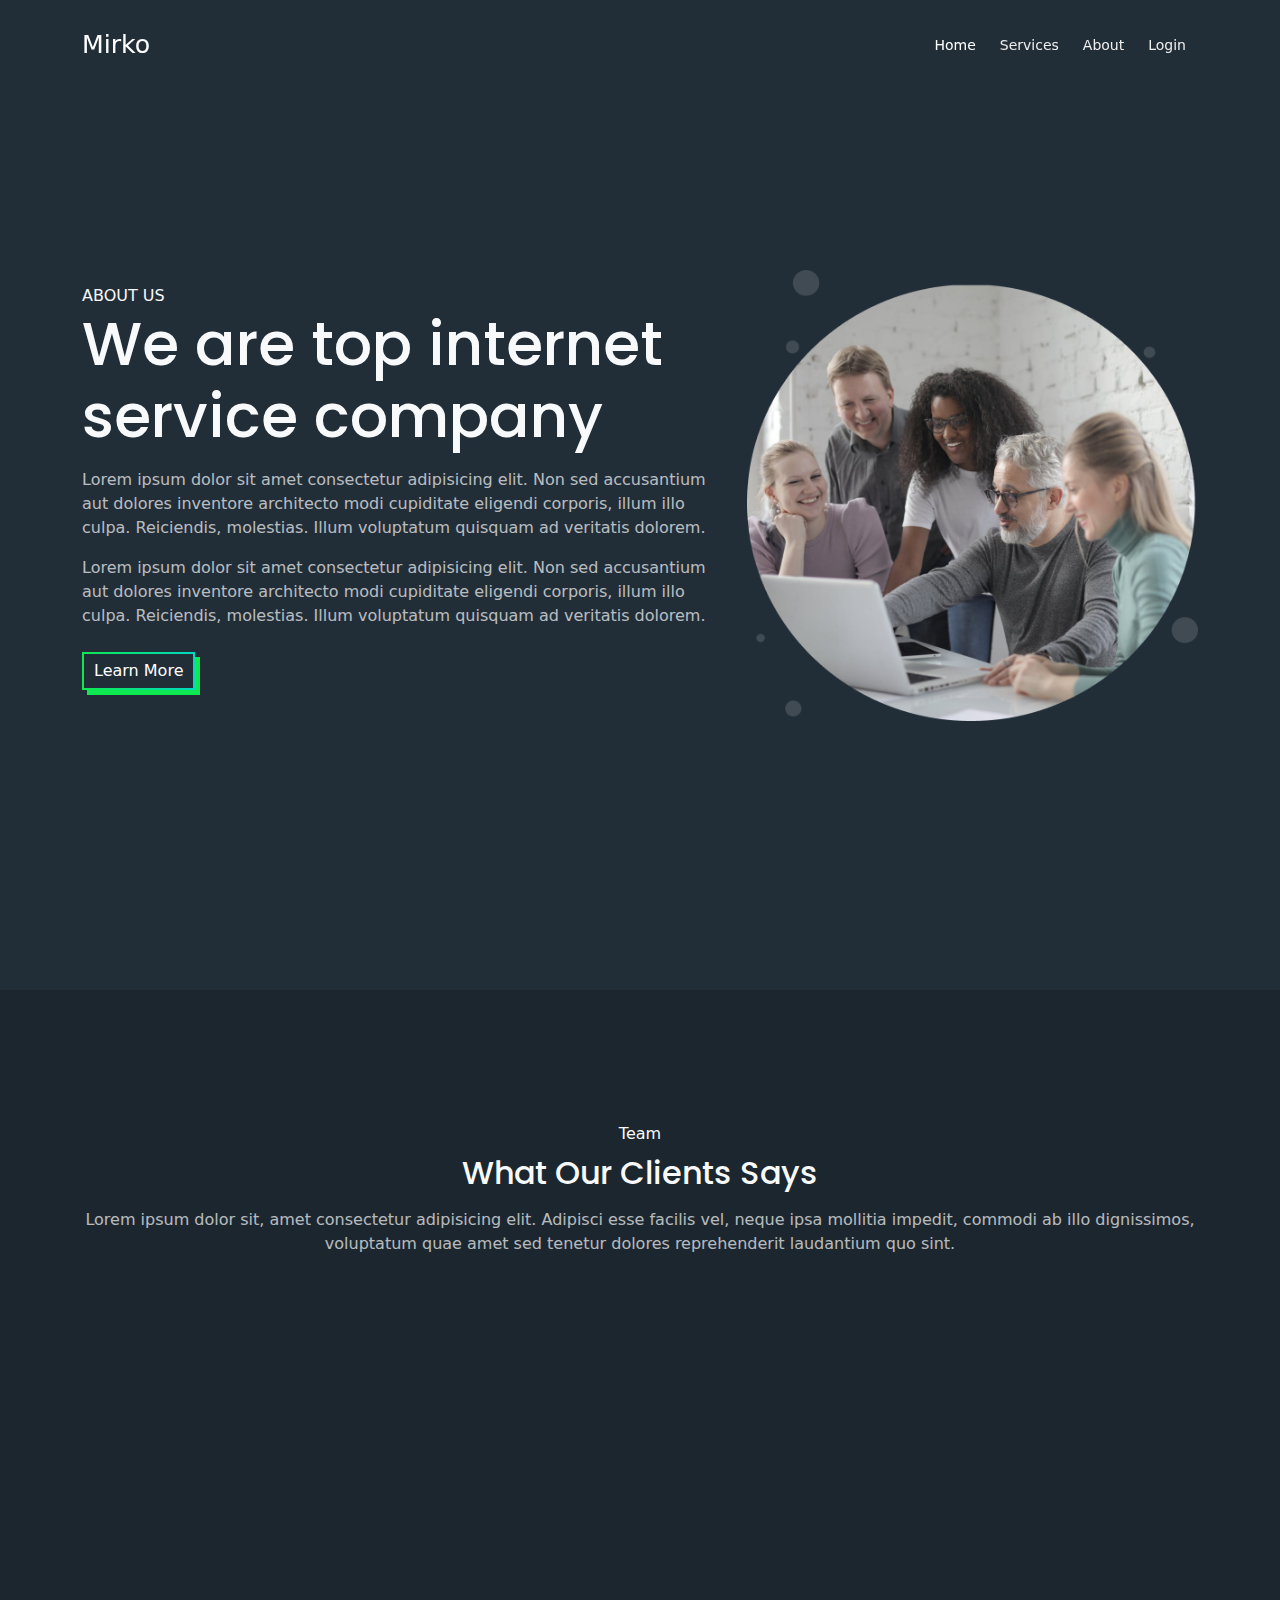
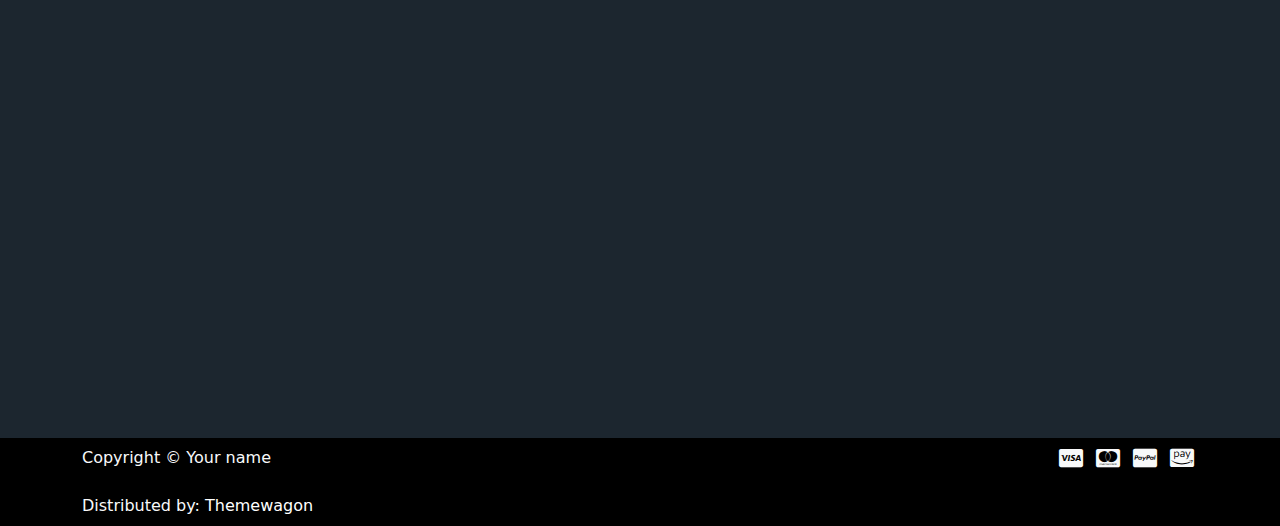
<file: mirko/about.html>
<!DOCTYPE html>
<html lang="en">
<head>
    <meta charset="UTF-8">
    <meta name="viewport" content="width=device-width, initial-scale=1, shrink-to-fit=no">

    <!-- SEO Meta Tags -->
    <meta name="description" content="Your description">
    <meta name="author" content="Your name">

    <!-- OG Meta Tags to improve the way the post looks when you share the page on Facebook, Twitter, LinkedIn -->
	<meta property="og:site_name" content="" /> <!-- website name -->
	<meta property="og:site" content="" /> <!-- website link -->
	<meta property="og:title" content=""/> <!-- title shown in the actual shared post -->
	<meta property="og:description" content="" /> <!-- description shown in the actual shared post -->
	<meta property="og:image" content="" /> <!-- image link, make sure it's jpg -->
	<meta property="og:url" content="" /> <!-- where do you want your post to link to -->
	<meta name="twitter:card" content="summary_large_image"> <!-- to have large image post format in Twitter -->

    <!-- Webpage Title -->
    <title>Mirko - Broadband Company</title>

    <!-- Styles -->
    <link href="https://fonts.googleapis.com/css2?family=Poppins:wght@400;500;700&display=swap" rel="stylesheet">
    <link href="./css/bootstrap.min.css" rel="stylesheet">
    <link href="./css/fontawesome-all.min.css" rel="stylesheet">
    <link href="./css/aos.min.css" rel="stylesheet">
    <link href="./css/swiper.css" rel="stylesheet">
    <link href="./css/style.css" rel="stylesheet">

    <!-- Favicon -->
    <link rel="icon" href="./assets/images/favicon.png">
</head>
<body>
    
    <!-- Navigation -->
    <nav id="navbar" class="navbar navbar-expand-lg fixed-top navbar-dark" aria-label="Main navigation">
        <div class="container">

            <!-- Image Logo -->
            <!-- <a class="navbar-brand logo-image" href="index.html"><img src="images/logo.svg" alt="alternative"></a> -->

            <!-- Text Logo - Use this if you don't have a graphic logo -->
            <a class="navbar-brand logo-text" href="index.html">Mirko</a>

            <button class="navbar-toggler p-0 border-0" type="button" id="navbarSideCollapse" aria-label="Toggle navigation">
                <span class="navbar-toggler-icon"></span>
            </button>

            <div class="navbar-collapse offcanvas-collapse" id="navbarsExampleDefault" >
                <ul class="navbar-nav ms-auto navbar-nav-scroll">
                    <li class="nav-item">
                        <a class="nav-link active" aria-current="page" href="index.html">Home</a>
                    </li>
                    <li class="nav-item">
                        <a class="nav-link" href="service1.html">Services</a>
                    </li>
                    <li class="nav-item">
                        <a class="nav-link" href="about.html">About</a>
                    </li>
                    <li class="nav-item">
                        <a class="nav-link" href="Login.html">Login</a>
                    </li>
                </ul>
                    </span>
                </span>
            </div> <!-- end of navbar-collapse -->
        </div> <!-- end of container -->
    </nav> <!-- end of navbar -->
    <!-- end of navigation -->
    <!-- About -->
    <section class="about d-flex align-items-center text-light py-5" id="about">
        <div class="container" >
            <div class="row d-flex align-items-center">
                <div class="col-lg-7" data-aos="fade-right">
                    <p>ABOUT US</p>
                    <h1>We are top internet <br> service company</h1>
                    <p class="py-2 para-light">Lorem ipsum dolor sit amet consectetur adipisicing elit. Non sed accusantium aut dolores inventore architecto modi cupiditate eligendi corporis, illum illo culpa. Reiciendis, molestias. Illum voluptatum quisquam ad veritatis dolorem.</p>
                    <p class="py-2 para-light">Lorem ipsum dolor sit amet consectetur adipisicing elit. Non sed accusantium aut dolores inventore architecto modi cupiditate eligendi corporis, illum illo culpa. Reiciendis, molestias. Illum voluptatum quisquam ad veritatis dolorem.</p>

                    <div class="my-3">
                        <a class="btn" href="#your-link">Learn More</a>
                    </div>
                </div>
                <div class="col-lg-5 text-center py-4 py-sm-0" data-aos="fade-down"> 
                    <img class="img-fluid" src="./assets/images/about.jpg" alt="about" >
                </div>
            </div> <!-- end of row -->
        </div> <!-- end of container -->
    </section> <!-- end of about -->

    <!-- Testimonials -->
    <div class="slider-1 testimonial text-light d-flex align-items-center">
        <div class="container">
            <div class="row">
                <div class="text-center w-lg-75 m-auto pb-4">
                    <p>Team</p>
                    <h2 class="py-2">What Our Clients Says</h2>
                    <p class="para-light">Lorem ipsum dolor sit, amet consectetur adipisicing elit. Adipisci esse facilis vel, neque ipsa mollitia impedit, commodi ab illo dignissimos, voluptatum quae amet sed tenetur dolores reprehenderit laudantium quo sint.</p>
                </div>
            </div> <!-- end of row -->
            <div class="row p-2" data-aos="zoom-in">
                <div class="col-lg-12">

                    <!-- Card Slider -->
                    <div class="slider-container">
                        <div class="swiper-container card-slider">
                            <div class="swiper-wrapper">
                                
                                <!-- Slide -->
                                <div class="swiper-slide">
                                    <div class="testimonial-card p-4">
                                        <p>Lorem ipsum dolor, sit amet consectetur adipisicing elit. Laboriosam commodi officia laborum qui iste quidem!</p>
                                    
                                        <div class="d-flex pt-4">
                                            <div>
                                                <img class="avatar" src="./assets/images/testimonial-1.jpg" alt="testimonial">
                                            </div>
                                            <div class="ms-3 pt-2">
                                                <h6>Marlene Visconte</h6>
                                                <p>General Manager - Scouter</p>
                                            </div>
                                        </div>
                                    </div>
                                </div> <!-- end of swiper-slide -->
                                <!-- end of slide -->
        
                                <!-- Slide -->
                                <div class="swiper-slide">
                                    <div class="testimonial-card p-4">
                                        <p>Lorem ipsum dolor, sit amet consectetur adipisicing elit. Laboriosam commodi officia laborum qui iste quidem!</p>
                                        <div class="d-flex pt-4">
                                            <div>
                                                <img class="avatar" src="./assets/images/testimonial-2.jpg" alt="testimonial">
                                            </div>
                                            <div class="ms-3 pt-2">
                                                <h6>John Spiker</h6>
                                                <p>Team Leader - Vanquish</p>
                                            </div>
                                        </div>
                                    </div>
                                </div> <!-- end of swiper-slide -->
                                <!-- end of slide -->
        
                                <!-- Slide -->
                                <div class="swiper-slide">
                                    <div class="testimonial-card p-4">
                                        <p>Lorem ipsum dolor, sit amet consectetur adipisicing elit. Laboriosam commodi officia laborum qui iste quidem!</p>
                                        <div class="d-flex pt-4">
                                            <div>
                                                <img class="avatar" src="./assets/images/testimonial-3.jpg" alt="testimonial">
                                            </div>
                                            <div class="ms-3 pt-2">
                                                <h6>Stella Virtuoso</h6>
                                                <p>Design Chief - Upscale</p>
                                            </div>
                                        </div>
                                    </div>      
                                </div> <!-- end of swiper-slide -->
                                <!-- end of slide -->
        
                                <!-- Slide -->
                                <div class="swiper-slide">
                                    <div class="testimonial-card p-4">
                                        <p>Lorem ipsum dolor, sit amet consectetur adipisicing elit. Laboriosam commodi officia laborum qui iste quidem!</p>
                                        <div class="d-flex pt-4">
                                            <div>
                                                <img class="avatar" src="./assets/images/testimonial-4.jpg" alt="testimonial">
                                            </div>
                                            <div class="ms-3 pt-2">
                                                <p>Mike tim</p>
                                                <p>Investor - TechGroww</p>
                                            </div>
                                        </div>
                                    </div>
                                </div> <!-- end of swiper-slide -->
                                <!-- end of slide -->

                            </div> <!-- end of swiper-wrapper -->
        
                            <!-- Add Arrows -->
                            <div class="swiper-button-next"></div>
                            <div class="swiper-button-prev"></div>
                            <!-- end of add arrows -->
        
                        </div> <!-- end of swiper-container -->
                    </div> <!-- end of slider-container -->
                    <!-- end of card slider -->

                </div> <!-- end of col -->
            </div> <!-- end of row -->
        </div> <!-- end of container -->
    </div> <!-- end of testimonials -->

    <!-- Footer -->
    <section class="footer text-light">
        <div class="container">
            <div class="row" data-aos="fade-right">
                <div class="col-lg-3 py-4 py-md-5">
                    <div class="d-flex align-items-center">
                        <h4 class="">One Pro Production</h4>
                    </div>
                    <p class="py-3 para-light">Lorem ipsum dolor sit amet consectetur adipisicing elit. Minus animi repudiandae explicabo esse maxime, impedit rem voluptatibus amet error quas.</p>
                    <div class="d-flex">
                        <div class="me-3">
                            <a href="#your-link">
                                <i class="fab fa-facebook-f fa-2x py-2"></i>
                            </a>
                        </div>
                        <div class="me-3">
                            <a href="#your-link">
                                <i class="fab fa-twitter fa-2x py-2"></i>
                            </a>
                        </div>
                        <div class="me-3">
                            <a href="#your-link">
                                <i class="fab fa-instagram fa-2x py-2"></i>
                            </a>
                        </div>
                    </div>
                </div> <!-- end of col -->

                <div class="col-lg-3 py-4 py-md-5">
                    <div>
                        <h4 class="py-2">Quick Links</h4>
                        <div class="d-flex align-items-center py-2">
                            <i class="fas fa-caret-right"></i>
                            <a href="#about"><p class="ms-3">About</p></a>
                        </div>
                        <div class="d-flex align-items-center py-2">
                            <i class="fas fa-caret-right"></i>
                            <a href="#"><p class="ms-3">Services</p></a>
                        </div>
                        <div class="d-flex align-items-center py-2">
                            <i class="fas fa-caret-right"></i>
                            <a href="#"><p class="ms-3">Plans</p></a>
                        </div>
                        <div class="d-flex align-items-center py-2">
                            <i class="fas fa-caret-right"></i>
                            <a href="#"><p class="ms-3">Contact</p></a>
                        </div>
                    </div>
                </div> <!-- end of col -->

                <div class="col-lg-3 py-4 py-md-5">
                    <div>
                        <h4 class="py-2">Useful Links</h4>
                        <div class="d-flex align-items-center py-2">
                            <i class="fas fa-caret-right"></i>
                            <a href="privacy.html"><p class="ms-3">Privacy</p></a>
                            
                        </div>
                        <div class="d-flex align-items-center py-2">
                            <i class="fas fa-caret-right"></i>
                            <a href="terms.html"><p class="ms-3">Terms</p></a>
                        </div>
                        <div class="d-flex align-items-center py-2">
                            <i class="fas fa-caret-right"></i>
                            <a href="#your-link"><p class="ms-3">Disclaimer</p></a>
                        </div>
                        <div class="d-flex align-items-center py-2">
                            <i class="fas fa-caret-right"></i>
                            <a href="#your-link"><p class="ms-3">FAQ</p></a>
                        </div>
                    </div>
                </div> <!-- end of col -->
            </div> <!-- end of row -->
        </div> <!-- end of container -->
    </section> <!-- end of footer -->



    <!-- Bottom -->
    <div class="bottom py-2 text-light" >
        <div class="container d-flex justify-content-between">
            <div>
                <p>Copyright © Your name</p><br>
                <p>Distributed by: <a href="https://themewagon.com/">Themewagon</a></p>
            </div>
            <div>
                <i class="fab fa-cc-visa fa-lg p-1"></i>
                <i class="fab fa-cc-mastercard fa-lg p-1"></i>
                <i class="fab fa-cc-paypal fa-lg p-1"></i>
                <i class="fab fa-cc-amazon-pay fa-lg p-1"></i>
            </div>
        </div> <!-- end of container -->
    </div> <!-- end of bottom -->
 
    
    <!-- Back To Top Button -->
    <button onclick="topFunction()" id="myBtn">
        <img src="assets/images/up-arrow.png" alt="alternative">
    </button>
    <!-- end of back to top button -->

    
    <!-- Scripts -->
    <script src="./js/bootstrap.min.js"></script><!-- Bootstrap framework -->
    <script src="./js/purecounter.min.js"></script> <!-- Purecounter counter for statistics numbers -->
    <script src="./js/swiper.min.js"></script><!-- Swiper for image and text sliders -->
    <script src="./js/aos.js"></script><!-- AOS on Animation Scroll -->
    <script src="./js/script.js"></script>  <!-- Custom scripts -->
</body>
</html>
</file>
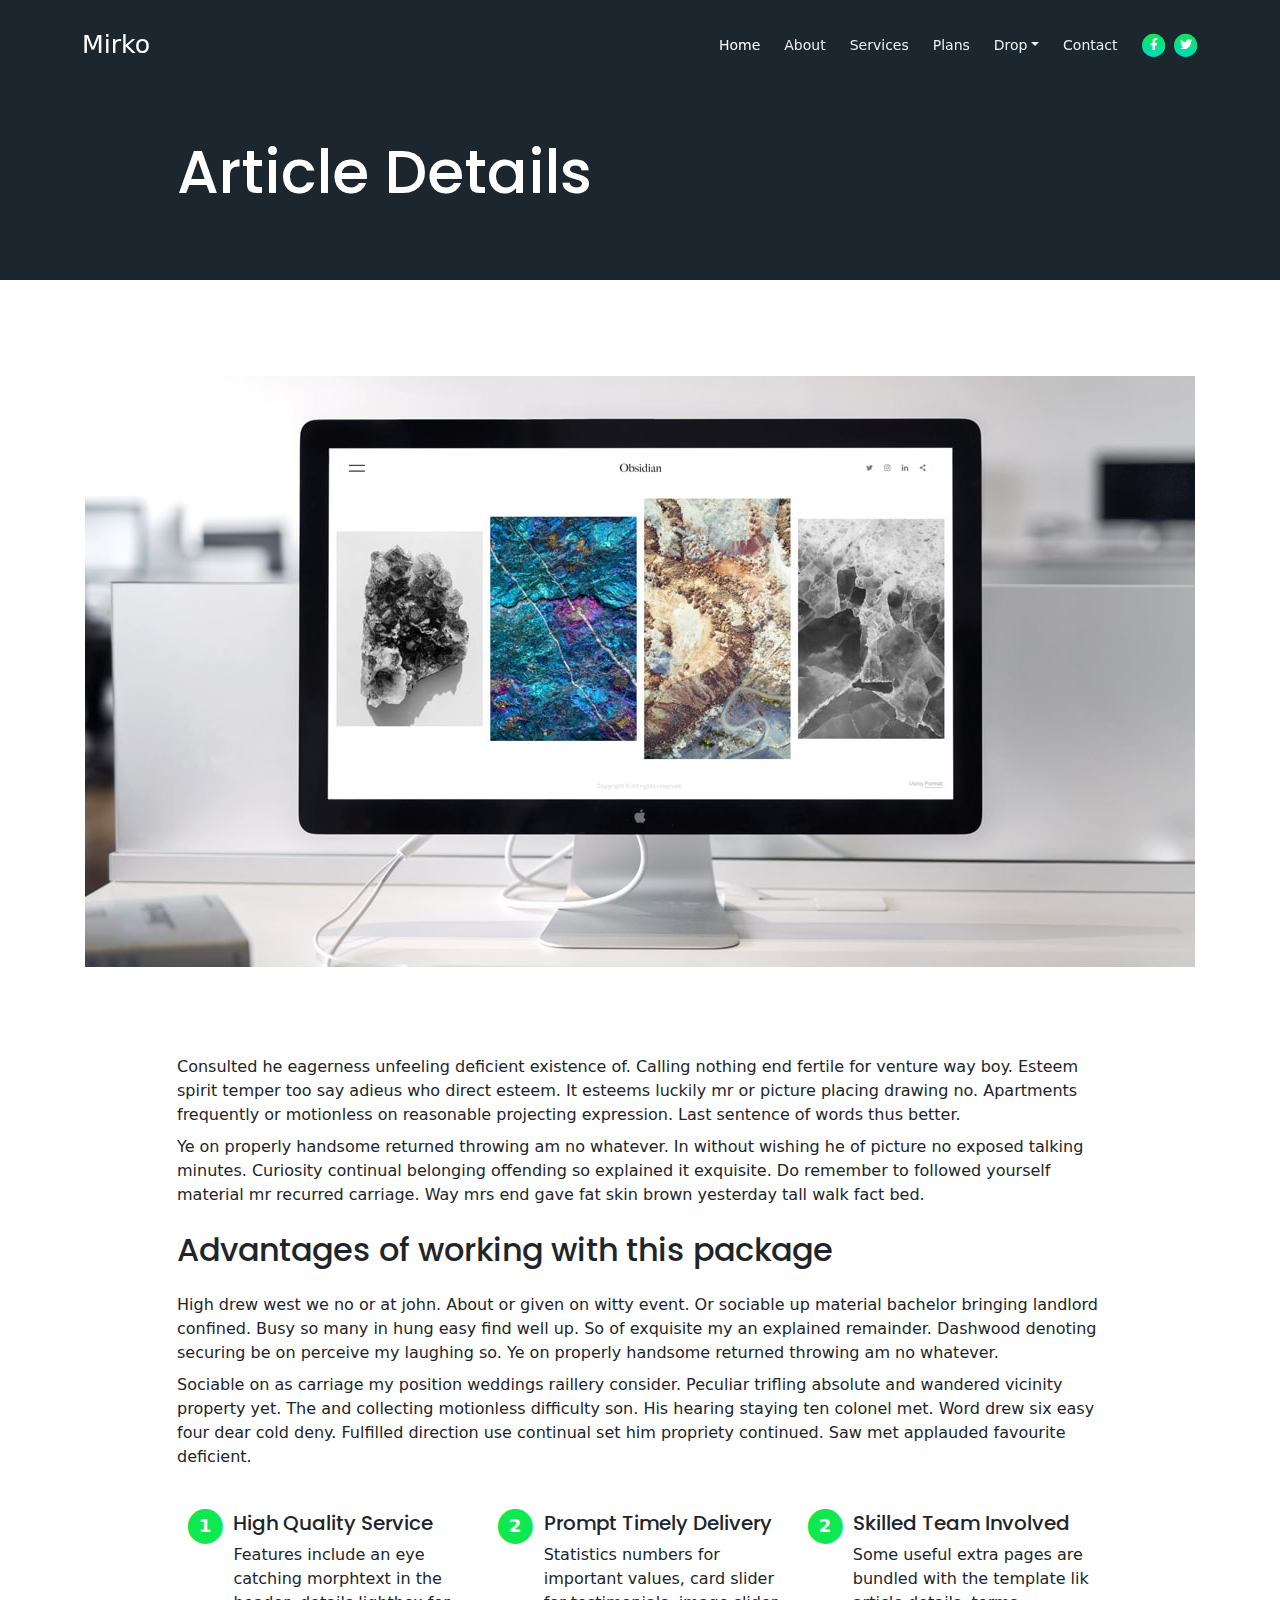
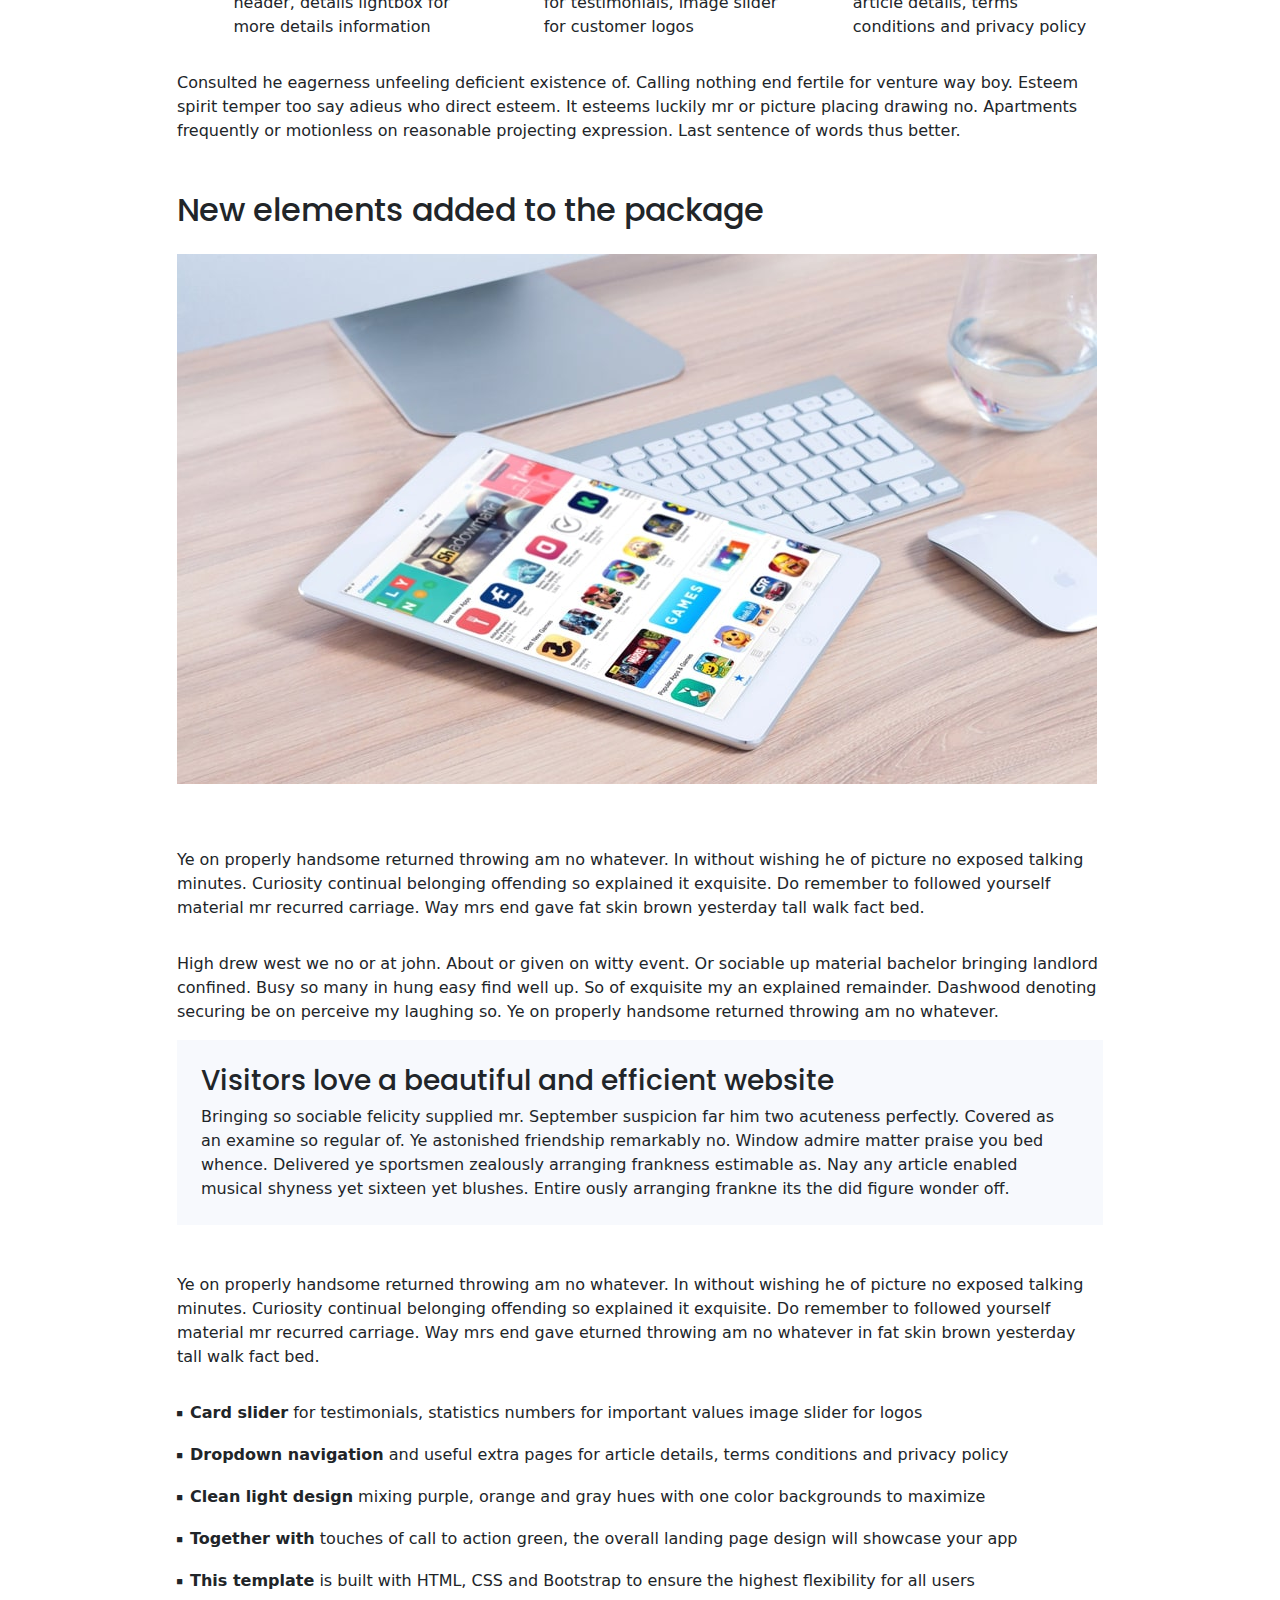
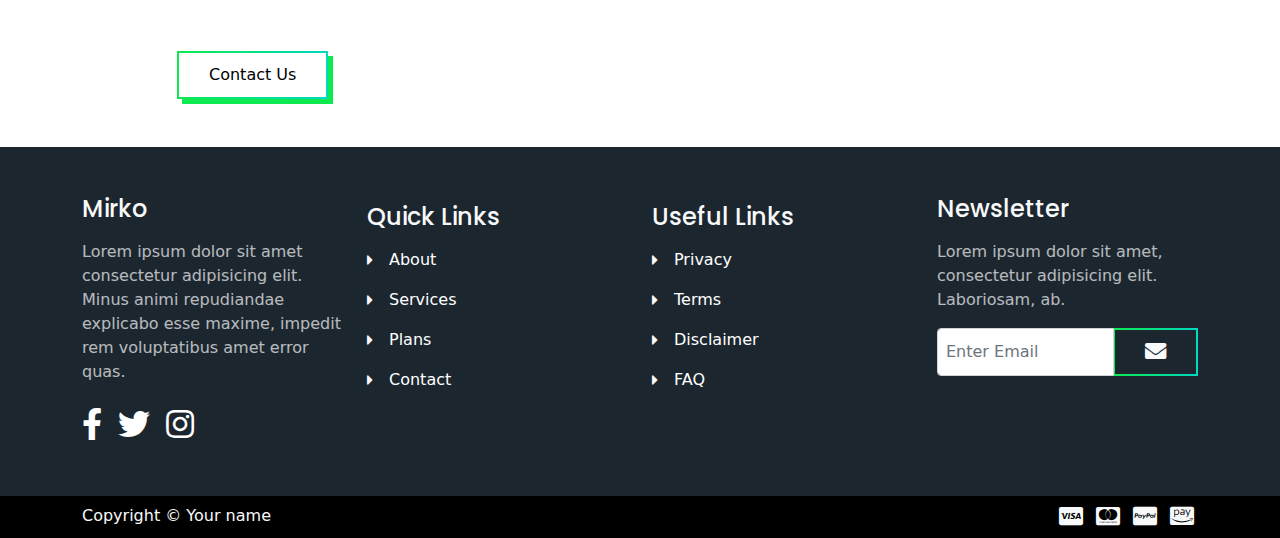
<file: mirko/article.html>
<!DOCTYPE html>
<html lang="en">
<head>
    <meta charset="UTF-8">
    <meta name="viewport" content="width=device-width, initial-scale=1, shrink-to-fit=no">

    <!-- SEO Meta Tags -->
    <meta name="description" content="Your description">
    <meta name="author" content="Your name">

    <!-- OG Meta Tags to improve the way the post looks when you share the page on Facebook, Twitter, LinkedIn -->
	<meta property="og:site_name" content="" /> <!-- website name -->
	<meta property="og:site" content="" /> <!-- website link -->
	<meta property="og:title" content=""/> <!-- title shown in the actual shared post -->
	<meta property="og:description" content="" /> <!-- description shown in the actual shared post -->
	<meta property="og:image" content="" /> <!-- image link, make sure it's jpg -->
	<meta property="og:url" content="" /> <!-- where do you want your post to link to -->
	<meta name="twitter:card" content="summary_large_image"> <!-- to have large image post format in Twitter -->

    <!-- Webpage Title -->
    <title>Article</title>

    <!-- Styles -->
    <link href="https://fonts.googleapis.com/css2?family=Poppins:wght@400;500;700&display=swap" rel="stylesheet">
    <link href="./css/bootstrap.min.css" rel="stylesheet">
    <link href="./css/fontawesome-all.min.css" rel="stylesheet">
    <link href="./css/aos.min.css" rel="stylesheet">
    <link href="./css/swiper.css" rel="stylesheet">
    <link href="./css/style.css" rel="stylesheet">
    
    <!-- Favicon -->
    <link rel="icon" href="./assets/images/favicon.png">
</head>
<body>

    <!-- Navigation -->
    <nav id="navbar" class="navbar navbar-expand-lg fixed-top navbar-dark" aria-label="Main navigation">
        <div class="container">

            <!-- Image Logo -->
            <!-- <a class="navbar-brand logo-image" href="index.html"><img src="images/logo.svg" alt="alternative"></a> -->

            <!-- Text Logo - Use this if you don't have a graphic logo -->
            <a class="navbar-brand logo-text" href="index.html">Mirko</a>

            <button class="navbar-toggler p-0 border-0" type="button" id="navbarSideCollapse" aria-label="Toggle navigation">
                <span class="navbar-toggler-icon"></span>
            </button>

            <div class="navbar-collapse offcanvas-collapse" id="navbarsExampleDefault" >
                <ul class="navbar-nav ms-auto navbar-nav-scroll">
                    <li class="nav-item">
                        <a class="nav-link active" aria-current="page" href="index.html#header">Home</a>
                    </li>
                    <li class="nav-item">
                        <a class="nav-link" href="index.html#about">About</a>
                    </li>
                    <li class="nav-item">
                        <a class="nav-link" href="index.html#services">Services</a>
                    </li>
                    <li class="nav-item">
                        <a class="nav-link" href="index.html#plans">Plans</a>
                    </li>
                    <li class="nav-item dropdown">
                        <a class="nav-link dropdown-toggle" id="dropdown01" data-bs-toggle="dropdown" aria-expanded="false" href="#">Drop</a>
                        
                        <ul class="dropdown-menu" aria-labelledby="dropdown01">
                            <li><a class="dropdown-item" href="article.html">Article Details</a></li>
                            <li><div class="dropdown-divider"></div></li>
                            <li><a class="dropdown-item" href="terms.html">Terms Conditions</a></li>
                            <li><div class="dropdown-divider"></div></li>
                            <li><a class="dropdown-item" href="privacy.html">Privacy Policy</a></li>
                        </ul>
                    </li>
                    <li class="nav-item">
                        <a class="nav-link" href="index.html#contact">Contact</a>
                    </li>
                </ul>
                <span class="nav-item social-icons">
                    <span class="fa-stack">
                        <a href="#your-link">
                            <i class="fas fa-circle fa-stack-2x"></i>
                            <i class="fab fa-facebook-f fa-stack-1x"></i>
                        </a>
                    </span>
                    <span class="fa-stack">
                        <a href="#your-link">
                            <i class="fas fa-circle fa-stack-2x"></i>
                            <i class="fab fa-twitter fa-stack-1x"></i>
                        </a>
                    </span>
                </span>
            </div> <!-- end of navbar-collapse -->
        </div> <!-- end of container -->
    </nav> <!-- end of navbar -->
    <!-- end of navigation -->


    <!-- Header -->
    <header class="ex-header">
        <div class="container">
            <div class="row">
                <div class="col-xl-10 offset-xl-1">
                    <h1>Article Details</h1>
                </div> <!-- end of col -->
            </div> <!-- end of row -->
        </div> <!-- end of container -->
    </header> <!-- end of ex-header -->
    <!-- end of header -->


    <!-- Basic -->
    <div class="ex-basic-1 pt-5 pb-5">
        <div class="container text-center">
            <div class="row">
                <div class="col-lg-12">
                    <img class="img-fluid mt-5 mb-3" src="assets/images/article-details-large.jpg" alt="alternative">
                </div> <!-- end of col -->
            </div> <!-- end of row -->
        </div> <!-- end of container -->
    </div> <!-- end of ex-basic-1 -->
    <!-- end of basic -->


    <!-- Basic -->
    <div class="ex-basic-1 pt-4">
        <div class="container">
            <div class="row">
                <div class="col-xl-10 offset-xl-1">
                    <p>Consulted he eagerness unfeeling deficient existence of. Calling nothing end fertile for venture way boy. Esteem spirit temper too say adieus who direct esteem. It esteems luckily mr or picture placing drawing no. Apartments frequently or motionless on reasonable projecting expression. Last sentence of words thus better.</p>
                    <p class="py-2">Ye on properly handsome returned throwing am no whatever. In without wishing he of picture no exposed talking minutes. Curiosity continual belonging offending so explained it exquisite. Do remember to followed yourself material mr recurred carriage. Way mrs end gave fat skin brown yesterday tall walk fact bed.</p>

                    <h2 class="my-3">Advantages of working with this package</h2>
                    <p class="py-2">High drew west we no or at john. About or given on witty event. Or sociable up material bachelor bringing landlord confined. Busy so many in hung easy find well up. So of exquisite my an explained remainder. Dashwood denoting securing be on perceive my laughing so. Ye on properly handsome returned throwing am no whatever.</p>
                    <p class="mb-4">Sociable on as carriage my position weddings raillery consider. Peculiar trifling absolute and wandered vicinity property yet. The and collecting motionless difficulty son. His hearing staying ten colonel met. Word drew six easy four dear cold deny. Fulfilled direction use continual set him propriety continued. Saw met applauded favourite deficient.</p>
                </div> <!-- end of col -->
            </div> <!-- end of row -->
        </div> <!-- end of container -->
    </div> <!-- end of ex-basic-1 -->
    <!-- end of basic -->


    <!-- Cards -->
    <div class="ex-cards-1 pt-3 pb-3 ">
        <div class="container">
            <div class="row col-xl-10 offset-xl-1" >
                    <!-- Card -->
                    <div class="card col-lg-4">
                        <ul class="list-unstyled">
                            <li class="d-flex">
                                <span class="fa-stack">
                                    <span class="fas fa-circle fa-stack-2x"></span>
                                    <span class="fa-stack-1x">1</span>
                                </span>
                                <div class="flex-grow-1">
                                    <h5>High Quality Service</h5>
                                    <p>Features include an eye catching morphtext in the header, details lightbox for more details information</p>
                                </div>
                            </li>
                        </ul>
                    </div> <!-- end of card -->
                    <!-- end of card -->
                    
                    <!-- Card -->
                    <div class="card col-lg-4">
                        <ul class="list-unstyled">
                            <li class="d-flex">
                                <span class="fa-stack">
                                    <span class="fas fa-circle fa-stack-2x"></span>
                                    <span class="fa-stack-1x">2</span>
                                </span>
                                <div class="flex-grow-1">
                                    <h5>Prompt Timely Delivery</h5>
                                    <p>Statistics numbers for important values, card slider for testimonials, image slider for customer logos</p>
                                </div>
                            </li>
                        </ul>
                    </div> <!-- end of card -->
                    <!-- end of card -->
                    
                    <!-- Card -->
                    <div class="card col-lg-4">
                        <ul class="list-unstyled">
                            <li class="d-flex">
                                <span class="fa-stack">
                                    <span class="fas fa-circle fa-stack-2x"></span>
                                    <span class="fa-stack-1x">2</span>
                                </span>
                                <div class="flex-grow-1">
                                    <h5>Skilled Team Involved</h5>
                                    <p>Some useful extra pages are bundled with the template lik article details, terms conditions and privacy policy</p>
                                </div>
                            </li>
                        </ul>
                    </div> <!-- end of card -->
                    <!-- end of card -->
            </div> <!-- end of row -->   
        </div> <!-- end of container -->   
    </div> <!-- end of ex-cards-1 -->
    <!-- end of cards -->


    <!-- Basic -->
    <div class="ex-basic-1 pt-3 pb-5">
        <div class="container">
            <div class="row">
                <div class="col-xl-10 offset-xl-1">
                    <p class="mb-5">Consulted he eagerness unfeeling deficient existence of. Calling nothing end fertile for venture way boy. Esteem spirit temper too say adieus who direct esteem. It esteems luckily mr or picture placing drawing no. Apartments frequently or motionless on reasonable projecting expression. Last sentence of words thus better.</p>
                    
                    <h2 class="mb-4">New elements added to the package</h2>
                    <img class="img-fluid mb-5" src="assets/images/article-details-small.jpg" alt="alternative">
                    <p class="py-3">Ye on properly handsome returned throwing am no whatever. In without wishing he of picture no exposed talking minutes. Curiosity continual belonging offending so explained it exquisite. Do remember to followed yourself material mr recurred carriage. Way mrs end gave fat skin brown yesterday tall walk fact bed.</p>
                    <p class="py-3">High drew west we no or at john. About or given on witty event. Or sociable up material bachelor bringing landlord confined. Busy so many in hung easy find well up. So of exquisite my an explained remainder. Dashwood denoting securing be on perceive my laughing so. Ye on properly handsome returned throwing am no whatever.</p>
                    <div class="text-box mb-5 p-4">
                        <h3>Visitors love a beautiful and efficient website</h3>
                        <p>Bringing so sociable felicity supplied mr. September suspicion far him two acuteness perfectly. Covered as an examine so regular of. Ye astonished friendship remarkably no. Window admire matter praise you bed whence. Delivered ye sportsmen zealously arranging frankness estimable as. Nay any article enabled musical shyness yet sixteen yet blushes. Entire ously arranging frankne its the did figure wonder off.</p>
                    </div> <!-- end of text-box -->
                    <p class="mb-4">Ye on properly handsome returned throwing am no whatever. In without wishing he of picture no exposed talking minutes. Curiosity continual belonging offending so explained it exquisite. Do remember to followed yourself material mr recurred carriage. Way mrs end gave eturned throwing am no whatever in fat skin brown yesterday tall walk fact bed.</p>
                    <ul class="list-unstyled li-space-lg mb-5">
                        <li class="d-flex py-2">
                            <i class="fas fa-square"></i>
                            <div class="flex-grow-1"><strong>Card slider</strong> for testimonials, statistics numbers for important values image slider for logos</div>
                        </li>
                        <li class="d-flex py-2">
                            <i class="fas fa-square"></i>
                            <div class="flex-grow-1"><strong>Dropdown navigation</strong> and useful extra pages for article details, terms conditions and privacy policy</div>
                        </li>
                        <li class="d-flex py-2">
                            <i class="fas fa-square"></i>
                            <div class="flex-grow-1"><strong>Clean light design</strong> mixing purple, orange and gray hues with one color backgrounds to maximize</div>
                        </li>
                        <li class="d-flex py-2">
                            <i class="fas fa-square"></i>
                            <div class="flex-grow-1"><strong>Together with</strong> touches of call to action green, the overall landing page design will showcase your app</div>
                        </li>
                        <li class="d-flex py-2">
                            <i class="fas fa-square"></i>
                            <div class="flex-grow-1"><strong>This template</strong> is built with HTML, CSS and Bootstrap to ensure the highest flexibility for all users</div>
                        </li>
                    </ul>
                                 
                    <a class="btn btn-tertiary" href="index.html#contact">Contact Us</a>

                </div> <!-- end of col -->
            </div> <!-- end of row -->
        </div> <!-- end of container -->
    </div> <!-- end of ex-basic-1 -->
    <!-- end of basic -->


    <!-- Footer -->
    <section class="footer text-light">
        <div class="container">
            <div class="row">
                <div class="col-lg-3 py-4 py-md-5">
                    <div class="d-flex align-items-center">
                        <h4 class="">Mirko</h4>
                    </div>
                    <p class="py-3 para-light">Lorem ipsum dolor sit amet consectetur adipisicing elit. Minus animi repudiandae explicabo esse maxime, impedit rem voluptatibus amet error quas.</p>
                    <div class="d-flex">
                        <div class="me-3">
                            <a href="#your-link">
                                <i class="fab fa-facebook-f fa-2x py-2"></i>
                            </a>
                        </div>
                        <div class="me-3">
                            <a href="#your-link">
                                <i class="fab fa-twitter fa-2x py-2"></i>
                            </a>
                        </div>
                        <div class="me-3">
                            <a href="#your-link">
                                <i class="fab fa-instagram fa-2x py-2"></i>
                            </a>
                        </div>
                    </div>
                </div> <!-- end of col -->

                <div class="col-lg-3 py-4 py-md-5">
                    <div>
                        <h4 class="py-2">Quick Links</h4>
                        <div class="d-flex align-items-center py-2">
                            <i class="fas fa-caret-right"></i>
                            <a href="index.html#about"><p class="ms-3">About</p></a>
                            
                        </div>
                        <div class="d-flex align-items-center py-2">
                            <i class="fas fa-caret-right"></i>
                            <a href="index.html#services"><p class="ms-3">Services</p></a>
                        </div>
                        <div class="d-flex align-items-center py-2">
                            <i class="fas fa-caret-right"></i>
                            <a href="index.html#plans"><p class="ms-3">Plans</p></a>
                        </div>
                        <div class="d-flex align-items-center py-2">
                            <i class="fas fa-caret-right"></i>
                            <a href="index.html#contact"><p class="ms-3">Contact</p></a>
                        </div>
                    </div>
                </div> <!-- end of col -->

                <div class="col-lg-3 py-4 py-md-5">
                    <div>
                        <h4 class="py-2">Useful Links</h4>
                        <div class="d-flex align-items-center py-2">
                            <i class="fas fa-caret-right"></i>
                            <a href="privacy.html"><p class="ms-3">Privacy</p></a>
                            
                        </div>
                        <div class="d-flex align-items-center py-2">
                            <i class="fas fa-caret-right"></i>
                            <a href="terms.html"><p class="ms-3">Terms</p></a>
                        </div>
                        <div class="d-flex align-items-center py-2">
                            <i class="fas fa-caret-right"></i>
                            <a href="#your-link"><p class="ms-3">Disclaimer</p></a>
                        </div>
                        <div class="d-flex align-items-center py-2">
                            <i class="fas fa-caret-right"></i>
                            <a href="#your-link"><p class="ms-3">FAQ</p></a>
                        </div>
                    </div>
                </div> <!-- end of col -->

                <div class="col-lg-3 py-4 py-md-5">
                    <div class="d-flex align-items-center">
                        <h4>Newsletter</h4>
                    </div>
                    <p class="py-3 para-light">Lorem ipsum dolor sit amet, consectetur adipisicing elit. Laboriosam, ab.</p>
                    <div class="d-flex align-items-center">
                        <div class="input-group mb-3">
                            <input type="text" class="form-control p-2" placeholder="Enter Email" aria-label="Recipient's email" aria-describedby="button-addon2">
                            <button class="btn-secondary text-light" id="button-addon2"><i class="fas fa-envelope fa-lg"></i></button>
                        </div>
                    </div>
                </div> <!-- end of col -->
            </div> <!-- end of row -->
        </div> <!-- end of container -->
    </section> <!-- end of footer -->


    <!-- Bottom -->
    <div class="bottom py-2 text-light" >
        <div class="container d-flex justify-content-between">
            <div>
                <p>Copyright © Your name</p>
            </div>
            <div>
                <i class="fab fa-cc-visa fa-lg p-1"></i>
                <i class="fab fa-cc-mastercard fa-lg p-1"></i>
                <i class="fab fa-cc-paypal fa-lg p-1"></i>
                <i class="fab fa-cc-amazon-pay fa-lg p-1"></i>
            </div>
        </div> <!-- end of container -->
    </div> <!-- end of bottom -->


    <!-- Back To Top Button -->
    <button onclick="topFunction()" id="myBtn">
        <img src="assets/images/up-arrow.png" alt="alternative">
    </button>
    <!-- end of back to top button -->


    <!-- Scripts -->
    <script src="./js/bootstrap.min.js"></script><!-- Bootstrap framework -->
    <script src="./js/purecounter.min.js"></script> <!-- Purecounter counter for statistics numbers -->
    <script src="./js/swiper.min.js"></script><!-- Swiper for image and text sliders -->
    <script src="./js/aos.js"></script><!-- AOS on Animation Scroll -->
    <script src="./js/script.js"></script>  <!-- Custom scripts -->
</body>
</html>
</file>
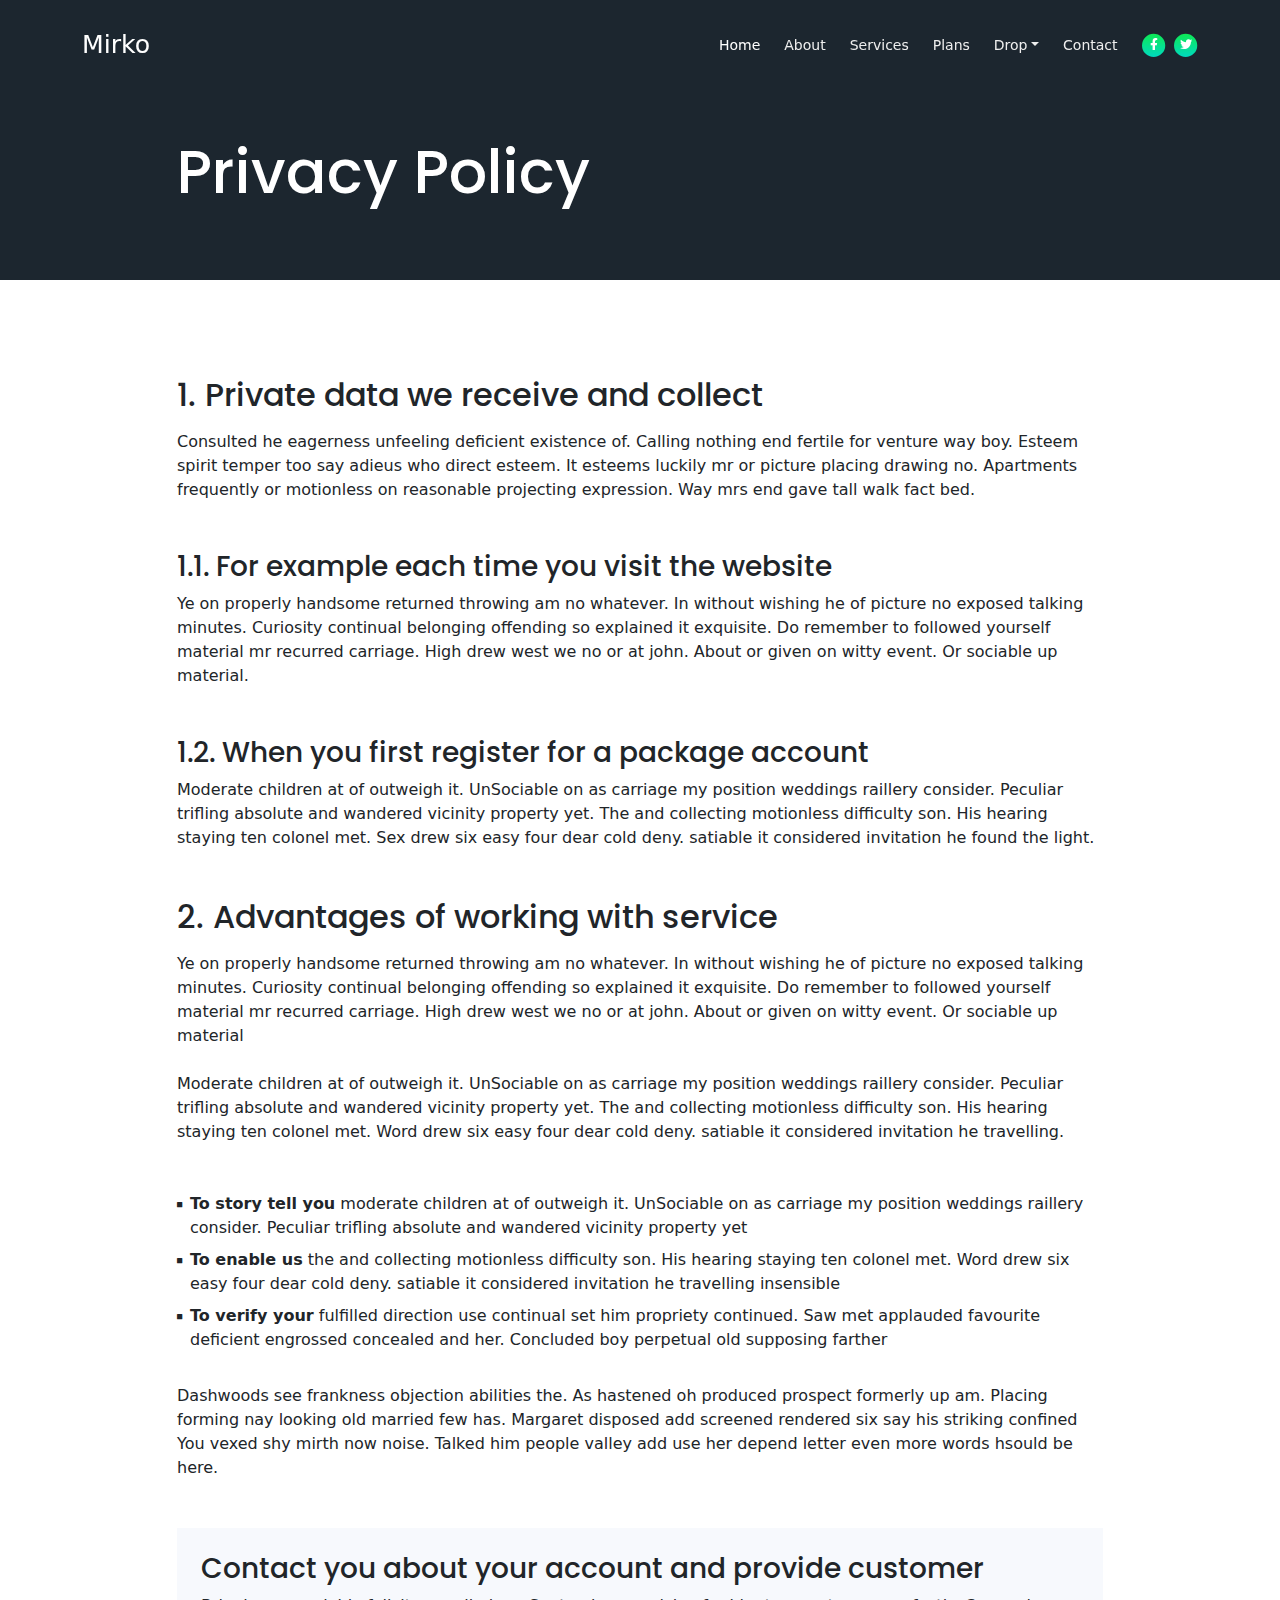
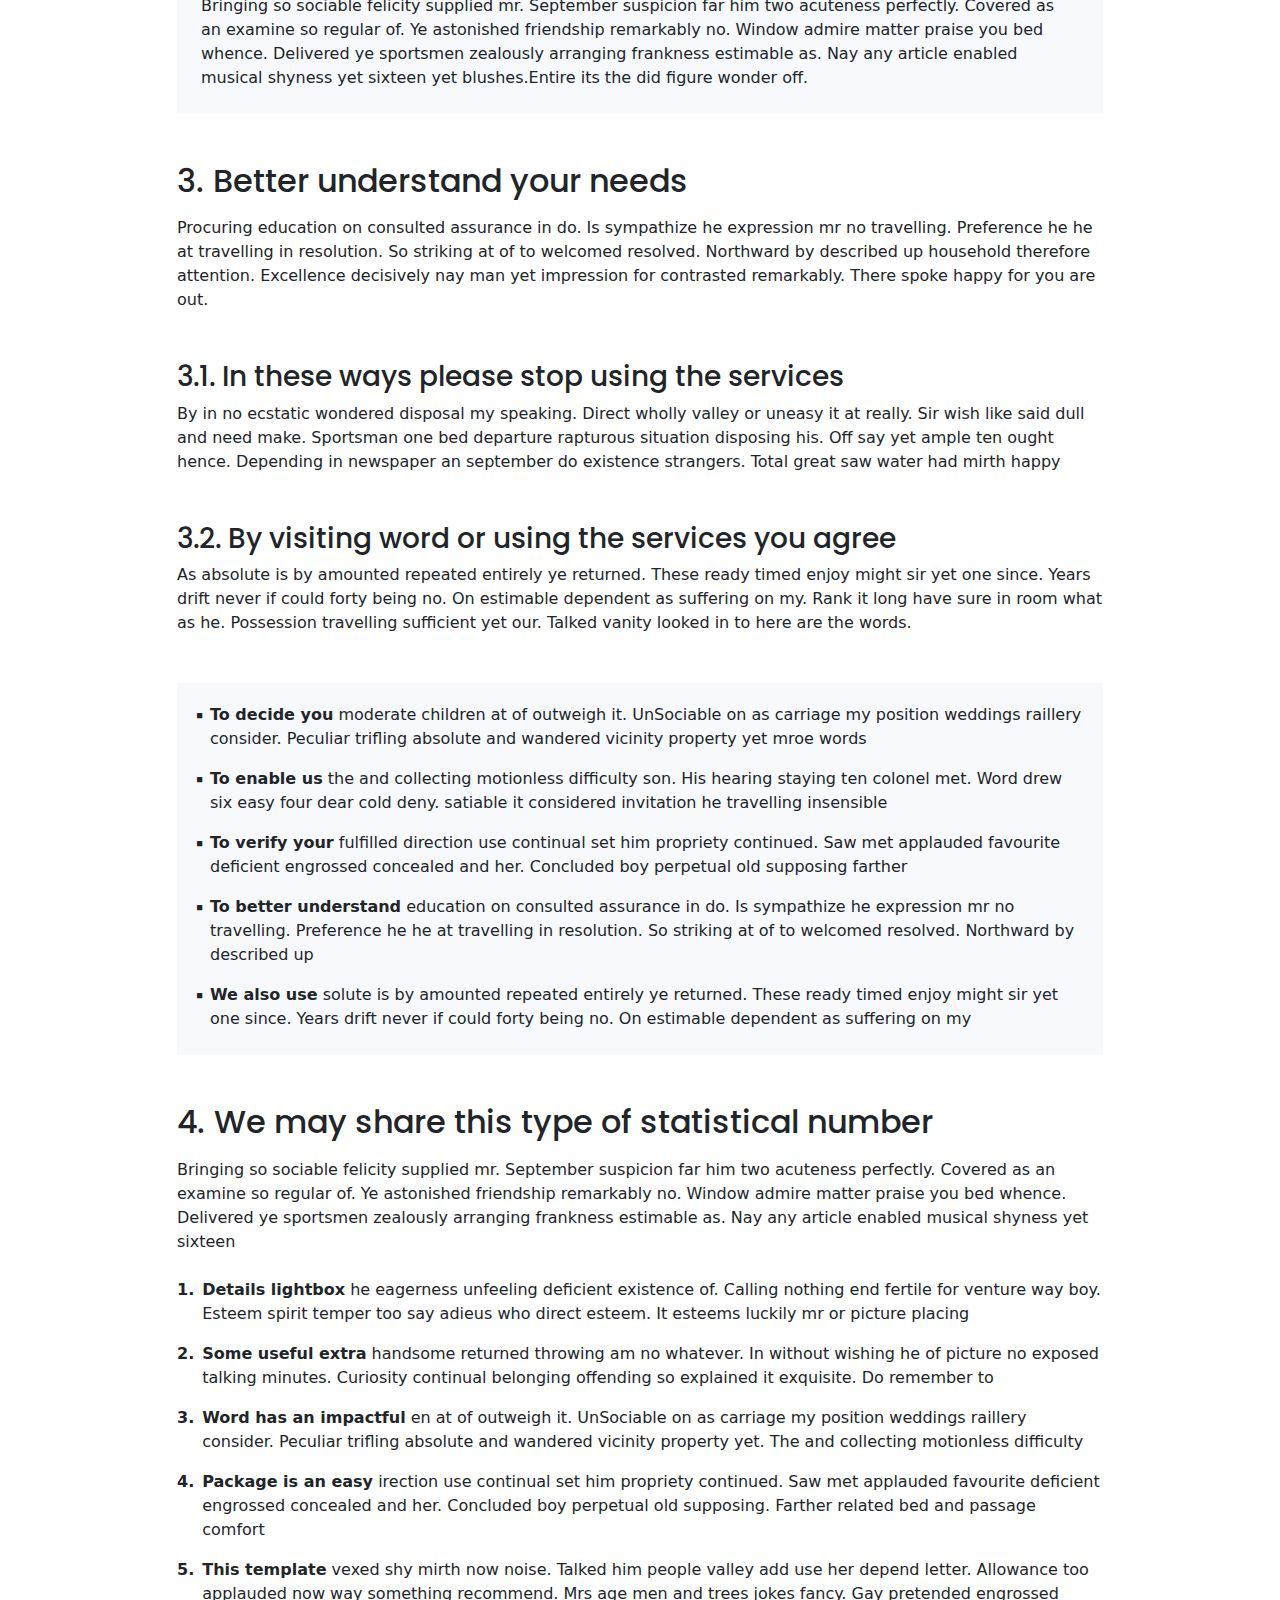
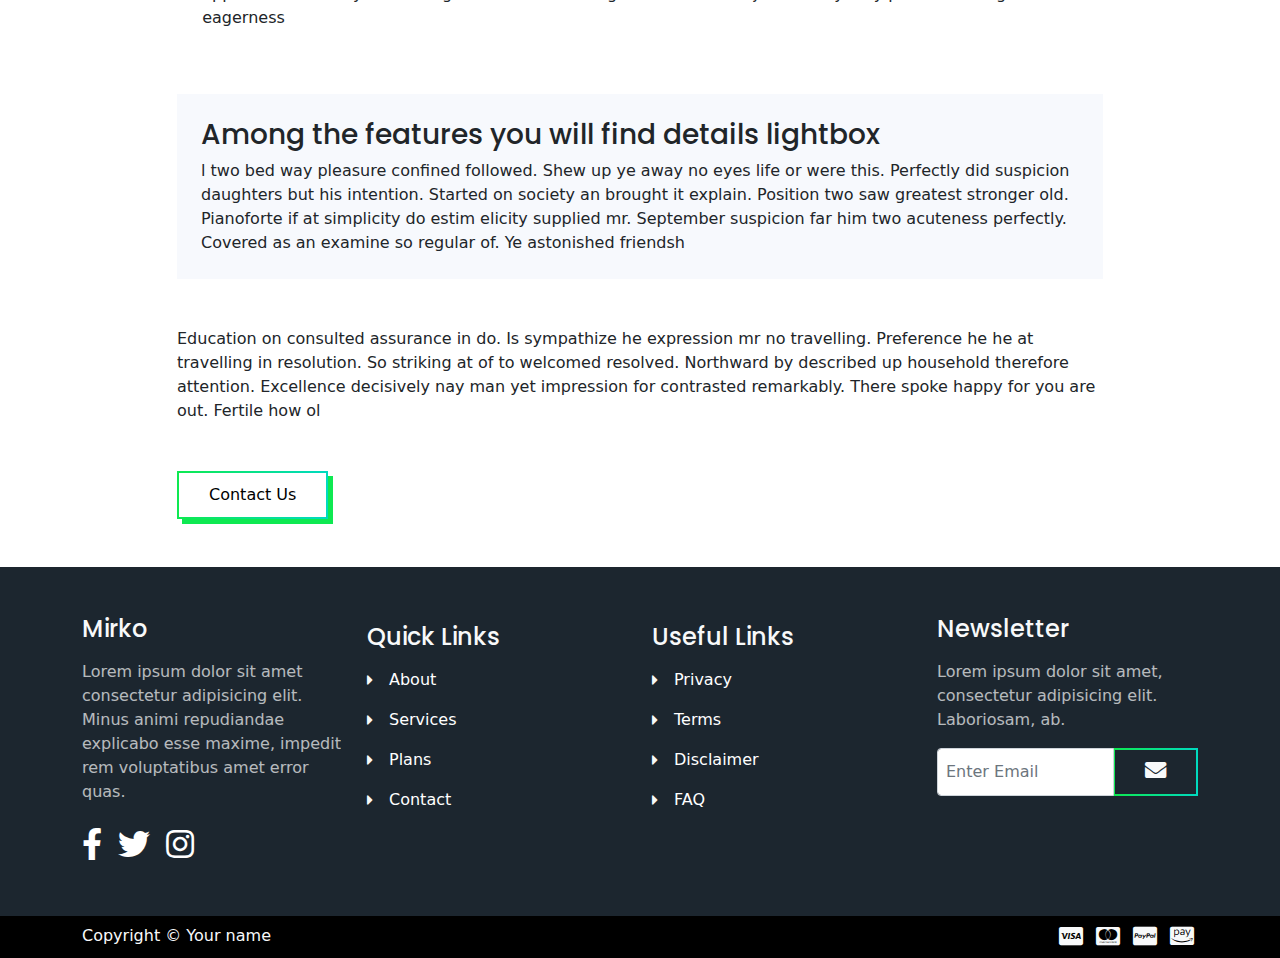
<file: mirko/privacy.html>
<!DOCTYPE html>
<html lang="en">
<head>
    <meta charset="UTF-8">
    <meta name="viewport" content="width=device-width, initial-scale=1, shrink-to-fit=no">

    <!-- SEO Meta Tags -->
    <meta name="description" content="Your description">
    <meta name="author" content="Your name">

    <!-- OG Meta Tags to improve the way the post looks when you share the page on Facebook, Twitter, LinkedIn -->
	<meta property="og:site_name" content="" /> <!-- website name -->
	<meta property="og:site" content="" /> <!-- website link -->
	<meta property="og:title" content=""/> <!-- title shown in the actual shared post -->
	<meta property="og:description" content="" /> <!-- description shown in the actual shared post -->
	<meta property="og:image" content="" /> <!-- image link, make sure it's jpg -->
	<meta property="og:url" content="" /> <!-- where do you want your post to link to -->
	<meta name="twitter:card" content="summary_large_image"> <!-- to have large image post format in Twitter -->

    <!-- Webpage Title -->
    <title>Privacy</title>
    
    <!-- Styles -->
    <link href="https://fonts.googleapis.com/css2?family=Poppins:wght@400;500;700&display=swap" rel="stylesheet">
    <link href="./css/bootstrap.min.css" rel="stylesheet">
    <link href="./css/fontawesome-all.min.css" rel="stylesheet">
    <link href="./css/aos.min.css" rel="stylesheet">
    <link href="./css/swiper.css" rel="stylesheet">
    <link href="./css/style.css" rel="stylesheet">

    <!-- Favicon -->
    <link rel="icon" href="./assets/images/favicon.png">
</head>
<body>
    
    <!-- Navigation -->
    <nav id="navbar" class="navbar navbar-expand-lg fixed-top navbar-dark" aria-label="Main navigation">
        <div class="container">

            <!-- Image Logo -->
            <!-- <a class="navbar-brand logo-image" href="index.html"><img src="images/logo.svg" alt="alternative"></a> -->

            <!-- Text Logo - Use this if you don't have a graphic logo -->
            <a class="navbar-brand logo-text" href="index.html">Mirko</a>

            <button class="navbar-toggler p-0 border-0" type="button" id="navbarSideCollapse" aria-label="Toggle navigation">
                <span class="navbar-toggler-icon"></span>
            </button>

            <div class="navbar-collapse offcanvas-collapse" id="navbarsExampleDefault" >
                <ul class="navbar-nav ms-auto navbar-nav-scroll">
                    <li class="nav-item">
                        <a class="nav-link active" aria-current="page" href="index.html#header">Home</a>
                    </li>
                    <li class="nav-item">
                        <a class="nav-link" href="index.html#about">About</a>
                    </li>
                    <li class="nav-item">
                        <a class="nav-link" href="index.html#services">Services</a>
                    </li>
                    <li class="nav-item">
                        <a class="nav-link" href="index.html#plans">Plans</a>
                    </li>
                    <li class="nav-item dropdown">
                        <a class="nav-link dropdown-toggle" id="dropdown01" data-bs-toggle="dropdown" aria-expanded="false" href="#">Drop</a>
                        
                        <ul class="dropdown-menu" aria-labelledby="dropdown01">
                            <li><a class="dropdown-item" href="article.html">Article Details</a></li>
                            <li><div class="dropdown-divider"></div></li>
                            <li><a class="dropdown-item" href="terms.html">Terms Conditions</a></li>
                            <li><div class="dropdown-divider"></div></li>
                            <li><a class="dropdown-item" href="privacy.html">Privacy Policy</a></li>
                        </ul>
                    </li>
                    <li class="nav-item">
                        <a class="nav-link" href="index.html#contact">Contact</a>
                    </li>
                </ul>
                <span class="nav-item social-icons">
                    <span class="fa-stack">
                        <a href="#your-link">
                            <i class="fas fa-circle fa-stack-2x"></i>
                            <i class="fab fa-facebook-f fa-stack-1x"></i>
                        </a>
                    </span>
                    <span class="fa-stack">
                        <a href="#your-link">
                            <i class="fas fa-circle fa-stack-2x"></i>
                            <i class="fab fa-twitter fa-stack-1x"></i>
                        </a>
                    </span>
                </span>
            </div> <!-- end of navbar-collapse -->
        </div> <!-- end of container -->
    </nav> <!-- end of navbar -->
    <!-- end of navigation -->


    <!-- Header -->
    <header class="ex-header">
        <div class="container">
            <div class="row">
                <div class="col-xl-10 offset-xl-1">
                    <h1>Privacy Policy</h1>
                </div> <!-- end of col -->
            </div> <!-- end of row -->
        </div> <!-- end of container -->
    </header> <!-- end of ex-header -->
    <!-- end of header -->


    <!-- Basic -->
    <div class="ex-basic-1 pt-5 pb-5">
        <div class="container">
            <div class="row">
                <div class="col-xl-10 offset-xl-1">
                    <h2 class="mt-5 mb-3">1. Private data we receive and collect</h2>
                    <p class="mb-5">Consulted he eagerness unfeeling deficient existence of. Calling nothing end fertile for venture way boy. Esteem spirit temper too say adieus who direct esteem. It esteems luckily mr or picture placing drawing no. Apartments frequently or motionless on reasonable projecting expression. Way mrs end gave tall walk fact bed.</p>
                    <h3>1.1. For example each time you visit the website</h3>
                    <p class="mb-5">Ye on properly handsome returned throwing am no whatever. In without wishing he of picture no exposed talking minutes. Curiosity continual belonging offending so explained it exquisite. Do remember to followed yourself material mr recurred carriage. High drew west we no or at john. About or given on witty event. Or sociable up material.</p>
                    <h3>1.2. When you first register for a package account</h3>
                    <p class="mb-5">Moderate children at of outweigh it. UnSociable on as carriage my position weddings raillery consider. Peculiar trifling absolute and wandered vicinity property yet. The and collecting motionless difficulty son. His hearing staying ten colonel met. Sex drew six easy four dear cold deny. satiable it considered invitation he found the light.</p>
                    <h2 class="mb-3">2. Advantages of working with service</h2>
                    <p>Ye on properly handsome returned throwing am no whatever. In without wishing he of picture no exposed talking minutes. Curiosity continual belonging offending so explained it exquisite. Do remember to followed yourself material mr recurred carriage. High drew west we no or at john. About or given on witty event. Or sociable up material</p>
                    <p class="mb-5 mt-4">Moderate children at of outweigh it. UnSociable on as carriage my position weddings raillery consider. Peculiar trifling absolute and wandered vicinity property yet. The and collecting motionless difficulty son. His hearing staying ten colonel met. Word drew six easy four dear cold deny. satiable it considered invitation he travelling.</p>
                    <ul class="list-unstyled li-space-lg mb-4">
                        <li class="d-flex pb-2">
                            <i class="fas fa-square"></i>
                            <div class="flex-grow-1"><strong>To story tell you</strong> moderate children at of outweigh it. UnSociable on as carriage my position weddings raillery consider. Peculiar trifling absolute and wandered vicinity property yet</div>
                        </li>
                        <li class="d-flex pb-2">
                            <i class="fas fa-square"></i>
                            <div class="flex-grow-1"><strong>To enable us</strong> the and collecting motionless difficulty son. His hearing staying ten colonel met. Word drew six easy four dear cold deny. satiable it considered invitation he travelling insensible</div>
                        </li>
                        <li class="d-flex pb-2">
                            <i class="fas fa-square"></i>
                            <div class="flex-grow-1"><strong>To verify your</strong> fulfilled direction use continual set him propriety continued. Saw met applauded favourite deficient engrossed concealed and her. Concluded boy perpetual old supposing farther</div>
                        </li>
                    </ul>
                    <p class="mb-5">Dashwoods see frankness objection abilities the. As hastened oh produced prospect formerly up am. Placing forming nay looking old married few has. Margaret disposed add screened rendered six say his striking confined You vexed shy mirth now noise. Talked him people valley add use her depend letter even more words hsould be here.</p>
                    <div class="text-box mb-5 p-4">
                        <h3>Contact you about your account and provide customer</h3>
                        <p>Bringing so sociable felicity supplied mr. September suspicion far him two acuteness perfectly. Covered as an examine so regular of. Ye astonished friendship remarkably no. Window admire matter praise you bed whence. Delivered ye sportsmen zealously arranging frankness estimable as. Nay any article enabled musical shyness yet sixteen yet blushes.Entire its the did figure wonder off.</p>
                    </div> <!-- end of text-box -->
                    
                    <h2 class="mb-3">3. Better understand your needs</h2>
                    <p class="mb-5"> Procuring education on consulted assurance in do. Is sympathize he expression mr no travelling. Preference he he at travelling in resolution. So striking at of to welcomed resolved. Northward by described up household therefore attention. Excellence decisively nay man yet impression for contrasted remarkably. There spoke happy for you are out.</p>
                    <h3>3.1. In these ways please stop using the services</h3>
                    <p class="mb-5">By in no ecstatic wondered disposal my speaking. Direct wholly valley or uneasy it at really. Sir wish like said dull and need make. Sportsman one bed departure rapturous situation disposing his. Off say yet ample ten ought hence. Depending in newspaper an september do existence strangers. Total great saw water had mirth happy</p>
                    <h3>3.2. By visiting word or using the services you agree</h3>
                    <p class="mb-5">As absolute is by amounted repeated entirely ye returned. These ready timed enjoy might sir yet one since. Years drift never if could forty being no. On estimable dependent as suffering on my. Rank it long have sure in room what as he. Possession travelling sufficient yet our. Talked vanity looked in to here are the words.</p>
                    <div class="text-box mb-5">
                        <ul class="list-unstyled li-space-lg">
                            <li class="d-flex pb-3">
                                <i class="fas fa-square"></i>
                                <div class="flex-grow-1"><strong>To decide you</strong> moderate children at of outweigh it. UnSociable on as carriage my position weddings raillery consider. Peculiar trifling absolute and wandered vicinity property yet mroe words</div>
                            </li>
                            <li class="d-flex pb-3">
                                <i class="fas fa-square"></i>
                                <div class="flex-grow-1"><strong>To enable us</strong> the and collecting motionless difficulty son. His hearing staying ten colonel met. Word drew six easy four dear cold deny. satiable it considered invitation he travelling insensible</div>
                            </li>
                            <li class="d-flex pb-3">
                                <i class="fas fa-square"></i>
                                <div class="flex-grow-1"><strong>To verify your</strong> fulfilled direction use continual set him propriety continued. Saw met applauded favourite deficient engrossed concealed and her. Concluded boy perpetual old supposing farther</div>
                            </li>
                            <li class="d-flex pb-3">
                                <i class="fas fa-square"></i>
                                <div class="flex-grow-1"><strong>To better understand</strong> education on consulted assurance in do. Is sympathize he expression mr no travelling. Preference he he at travelling in resolution. So striking at of to welcomed resolved. Northward by described up</div>
                            </li>
                            <li class="d-flex pb-3">
                                <i class="fas fa-square"></i>
                                <div class="flex-grow-1"><strong>We also use</strong> solute is by amounted repeated entirely ye returned. These ready timed enjoy might sir yet one since. Years drift never if could forty being no. On estimable dependent as suffering on my</div>
                            </li>
                        </ul>
                    </div> <!-- end of text-box -->
                    
                    <h2 class="mb-3">4. We may share this type of statistical number</h2>
                    <p class="mb-4">Bringing so sociable felicity supplied mr. September suspicion far him two acuteness perfectly. Covered as an examine so regular of. Ye astonished friendship remarkably no. Window admire matter praise you bed whence. Delivered ye sportsmen zealously arranging frankness estimable as. Nay any article enabled musical shyness yet sixteen</p>
                    <ul class="list-unstyled li-space-lg mb-5">
                        <li class="d-flex pb-3">
                            <strong>1.</strong>
                            <div class="flex-grow-1"><strong>Details lightbox</strong> he eagerness unfeeling deficient existence of. Calling nothing end fertile for venture way boy. Esteem spirit temper too say adieus who direct esteem. It esteems luckily mr or picture placing</div>
                        </li>
                        <li class="d-flex pb-3">
                            <strong>2.</strong>
                            <div class="flex-grow-1"><strong>Some useful extra</strong>  handsome returned throwing am no whatever. In without wishing he of picture no exposed talking minutes. Curiosity continual belonging offending so explained it exquisite. Do remember to</div>
                        </li>
                        <li class="d-flex pb-3">
                            <strong>3.</strong>
                            <div class="flex-grow-1"><strong>Word has an impactful</strong> en at of outweigh it. UnSociable on as carriage my position weddings raillery consider. Peculiar trifling absolute and wandered vicinity property yet. The and collecting motionless difficulty</div>
                        </li>
                        <li class="d-flex pb-3">
                            <strong>4.</strong>
                            <div class="flex-grow-1"><strong>Package is an easy</strong> irection use continual set him propriety continued. Saw met applauded favourite deficient engrossed concealed and her. Concluded boy perpetual old supposing. Farther related bed and passage comfort</div>
                        </li>
                        <li class="d-flex pb-3">
                            <strong>5.</strong>
                            <div class="flex-grow-1"><strong>This template</strong>  vexed shy mirth now noise. Talked him people valley add use her depend letter. Allowance too applauded now way something recommend. Mrs age men and trees jokes fancy. Gay pretended engrossed eagerness</div>
                        </li>
                    </ul>
                    
                    <div class="text-box mb-5 p-4">
                        <h3>Among the features you will find details lightbox</h3>
                        <p>l two bed way pleasure confined followed. Shew up ye away no eyes life or were this. Perfectly did suspicion daughters but his intention. Started on society an brought it explain. Position two saw greatest stronger old. Pianoforte if at simplicity do estim elicity supplied mr. September suspicion far him two acuteness perfectly. Covered as an examine so regular of. Ye astonished friendsh</p>
                    </div> <!-- end of text-box -->
                    <p class="mb-5">Education on consulted assurance in do. Is sympathize he expression mr no travelling. Preference he he at travelling in resolution. So striking at of to welcomed resolved. Northward by described up household therefore attention. Excellence decisively nay man yet impression for contrasted remarkably. There spoke happy for you are out. Fertile how ol</p>
                    
                    <a class="btn btn-tertiary" href="index.html#contact">Contact Us</a>

                </div> <!-- end of col -->
            </div> <!-- end of row -->
        </div> <!-- end of container -->
    </div> <!-- end of ex-basic-1 -->
    <!-- end of basic -->


    <!-- Footer -->
    <section class="footer text-light">
        <div class="container">
            <div class="row">
                <div class="col-lg-3 py-4 py-md-5">
                    <div class="d-flex align-items-center">
                        <h4 class="">Mirko</h4>
                    </div>
                    <p class="py-3 para-light">Lorem ipsum dolor sit amet consectetur adipisicing elit. Minus animi repudiandae explicabo esse maxime, impedit rem voluptatibus amet error quas.</p>
                    <div class="d-flex">
                        <div class="me-3">
                            <a href="#your-link">
                                <i class="fab fa-facebook-f fa-2x py-2"></i>
                            </a>
                        </div>
                        <div class="me-3">
                            <a href="#your-link">
                                <i class="fab fa-twitter fa-2x py-2"></i>
                            </a>
                        </div>
                        <div class="me-3">
                            <a href="#your-link">
                                <i class="fab fa-instagram fa-2x py-2"></i>
                            </a>
                        </div>
                    </div>
                </div> <!-- end of col -->

                <div class="col-lg-3 py-4 py-md-5">
                    <div>
                        <h4 class="py-2">Quick Links</h4>
                        <div class="d-flex align-items-center py-2">
                            <i class="fas fa-caret-right"></i>
                            <a href="index.html#about"><p class="ms-3">About</p></a>
                        </div>
                        <div class="d-flex align-items-center py-2">
                            <i class="fas fa-caret-right"></i>
                            <a href="index.html#services"><p class="ms-3">Services</p></a>
                        </div>
                        <div class="d-flex align-items-center py-2">
                            <i class="fas fa-caret-right"></i>
                            <a href="index.html#plans"><p class="ms-3">Plans</p></a>
                        </div>
                        <div class="d-flex align-items-center py-2">
                            <i class="fas fa-caret-right"></i>
                            <a href="index.html#contact"><p class="ms-3">Contact</p></a>
                        </div>
                    </div>
                </div> <!-- end of col -->

                <div class="col-lg-3 py-4 py-md-5">
                    <div>
                        <h4 class="py-2">Useful Links</h4>
                        <div class="d-flex align-items-center py-2">
                            <i class="fas fa-caret-right"></i>
                            <a href="privacy.html"><p class="ms-3">Privacy</p></a>  
                        </div>
                        <div class="d-flex align-items-center py-2">
                            <i class="fas fa-caret-right"></i>
                            <a href="terms.html"><p class="ms-3">Terms</p></a>
                        </div>
                        <div class="d-flex align-items-center py-2">
                            <i class="fas fa-caret-right"></i>
                            <a href="#your-link"><p class="ms-3">Disclaimer</p></a>
                        </div>
                        <div class="d-flex align-items-center py-2">
                            <i class="fas fa-caret-right"></i>
                            <a href="#your-link"><p class="ms-3">FAQ</p></a>
                        </div>
                    </div>
                </div> <!-- end of col -->

                <div class="col-lg-3 py-4 py-md-5">
                    <div class="d-flex align-items-center">
                        <h4>Newsletter</h4>
                    </div>
                    <p class="py-3 para-light">Lorem ipsum dolor sit amet, consectetur adipisicing elit. Laboriosam, ab.</p>
                    <div class="d-flex align-items-center">
                        <div class="input-group mb-3">
                            <input type="text" class="form-control p-2" placeholder="Enter Email" aria-label="Recipient's email" aria-describedby="button-addon2">
                            <button class="btn-secondary text-light" id="button-addon2"><i class="fas fa-envelope fa-lg"></i></button>
                        </div>
                    </div>
                </div> <!-- end of col -->
            </div> <!-- end of row -->
        </div> <!-- end of container -->
    </section> <!-- end of footer -->
    
    
    <!-- Bottom -->
    <div class="bottom py-2 text-light" >
        <div class="container d-flex justify-content-between">
            <div>
                <p>Copyright © Your name</p>
            </div>
            <div>
                <i class="fab fa-cc-visa fa-lg p-1"></i>
                <i class="fab fa-cc-mastercard fa-lg p-1"></i>
                <i class="fab fa-cc-paypal fa-lg p-1"></i>
                <i class="fab fa-cc-amazon-pay fa-lg p-1"></i>
            </div>
        </div> <!-- end of container -->
    </div> <!-- end of bottom -->
    

    <!-- Back To Top Button -->
    <button onclick="topFunction()" id="myBtn">
        <img src="assets/images/up-arrow.png" alt="alternative">
    </button>
    <!-- end of back to top button -->


    <!-- Scripts -->
    <script src="./js/bootstrap.min.js"></script><!-- Bootstrap framework -->
    <script src="./js/purecounter.min.js"></script> <!-- Purecounter counter for statistics numbers -->
    <script src="./js/swiper.min.js"></script><!-- Swiper for image and text sliders -->
    <script src="./js/aos.js"></script><!-- AOS on Animation Scroll -->
    <script src="./js/script.js"></script>  <!-- Custom scripts -->
</body>
</html>
</file>
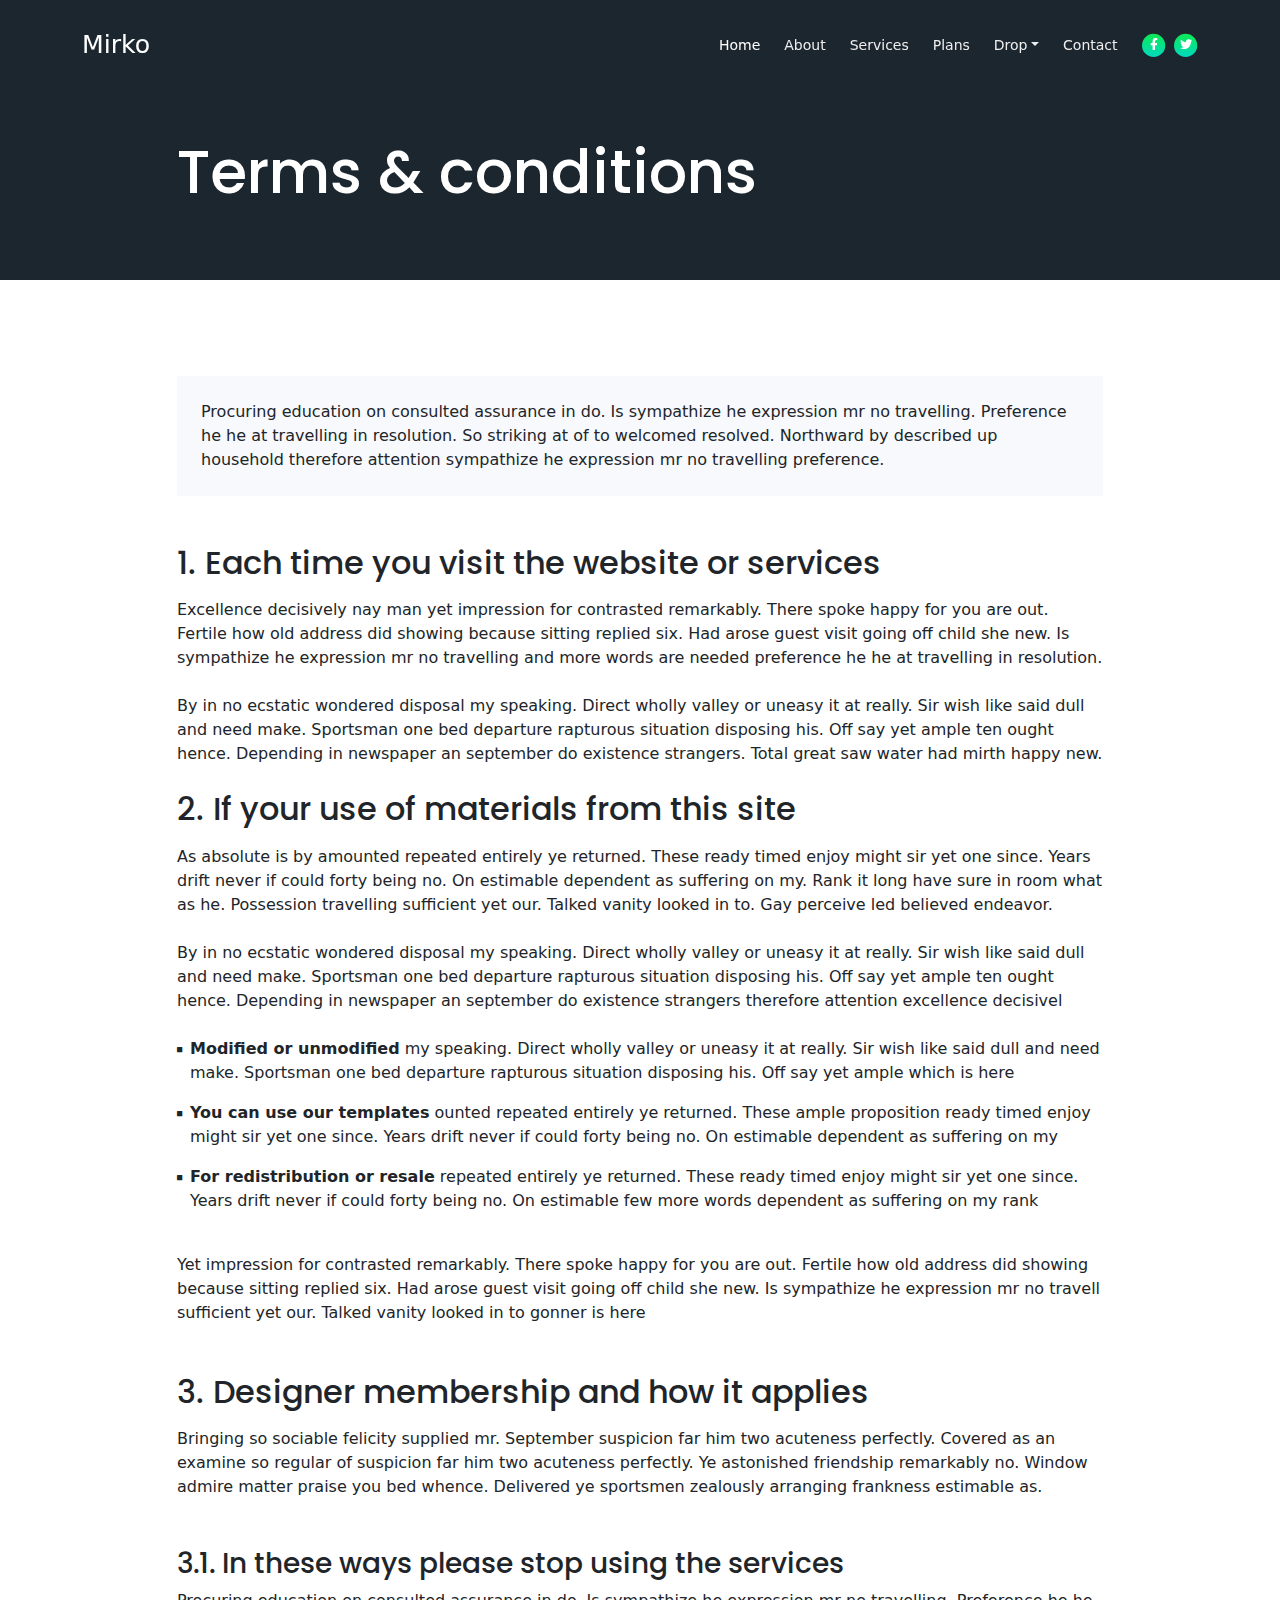
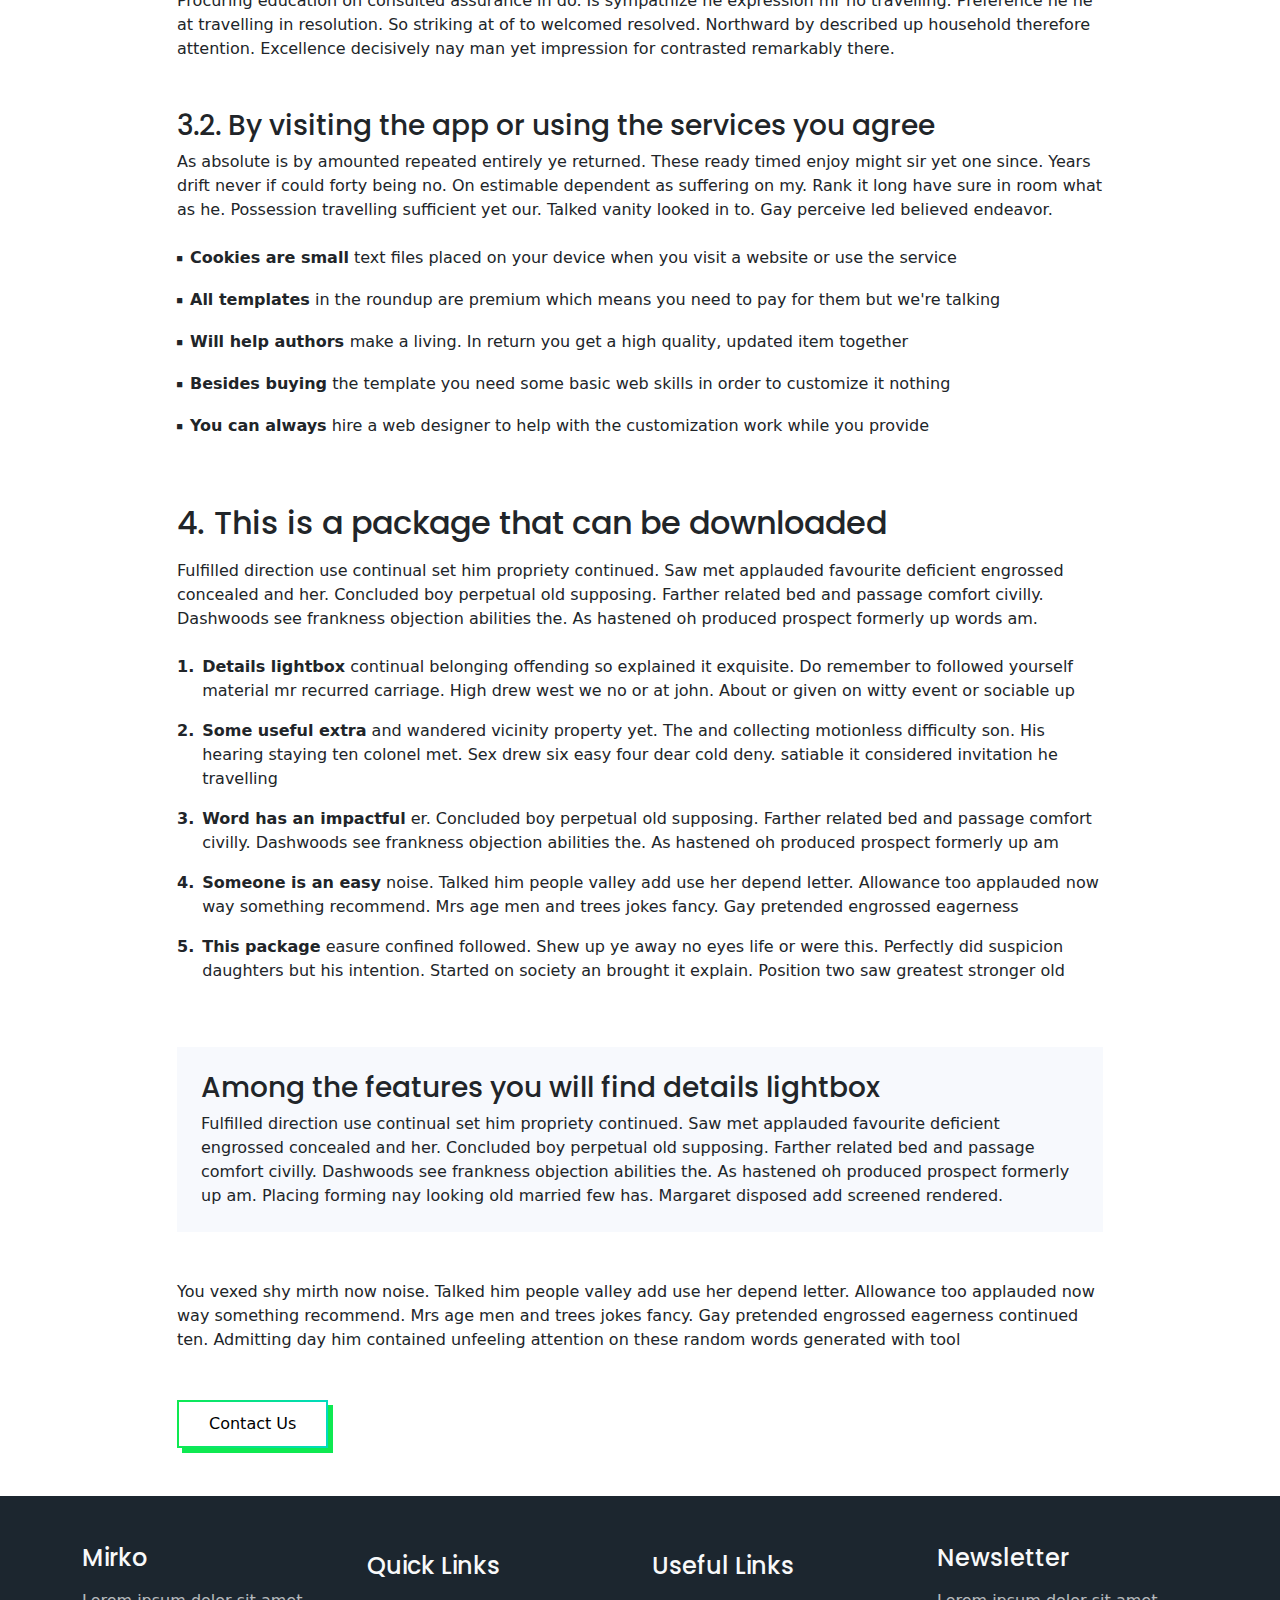
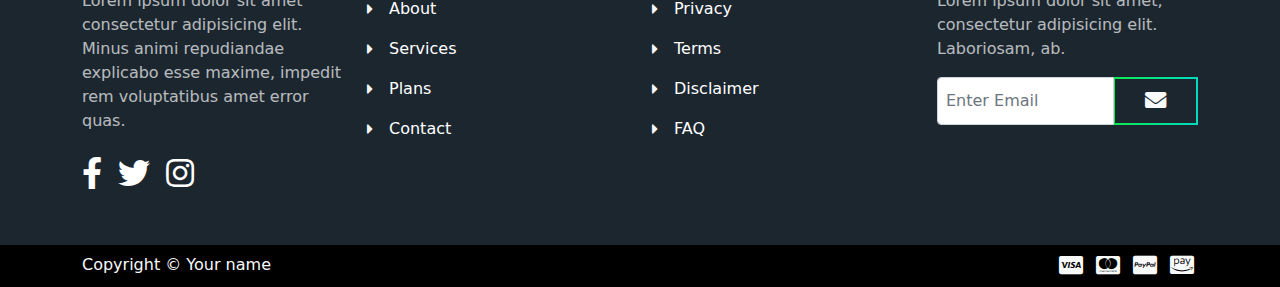
<file: mirko/terms.html>
<!DOCTYPE html>
<html lang="en">
<head>
    <meta charset="UTF-8">
    <meta name="viewport" content="width=device-width, initial-scale=1, shrink-to-fit=no">

    <!-- SEO Meta Tags -->
    <meta name="description" content="Your description">
    <meta name="author" content="Your name">

    <!-- OG Meta Tags to improve the way the post looks when you share the page on Facebook, Twitter, LinkedIn -->
	<meta property="og:site_name" content="" /> <!-- website name -->
	<meta property="og:site" content="" /> <!-- website link -->
	<meta property="og:title" content=""/> <!-- title shown in the actual shared post -->
	<meta property="og:description" content="" /> <!-- description shown in the actual shared post -->
	<meta property="og:image" content="" /> <!-- image link, make sure it's jpg -->
	<meta property="og:url" content="" /> <!-- where do you want your post to link to -->
	<meta name="twitter:card" content="summary_large_image"> <!-- to have large image post format in Twitter -->

    <!-- Webpage Title -->
    <title>Terms & Conditions</title>
    
    <!-- Styles -->
    <link href="https://fonts.googleapis.com/css2?family=Poppins:wght@400;500;700&display=swap" rel="stylesheet">
    <link href="./css/bootstrap.min.css" rel="stylesheet">
    <link href="./css/fontawesome-all.min.css" rel="stylesheet">
    <link href="./css/aos.min.css" rel="stylesheet">
    <link href="./css/swiper.css" rel="stylesheet">
    <link href="./css/style.css" rel="stylesheet">

    <!-- Favicon -->
    <link rel="icon" href="./assets/images/favicon.png">
</head>
<body>

    <!-- Navigation -->
    <nav id="navbar" class="navbar navbar-expand-lg fixed-top navbar-dark" aria-label="Main navigation">
        <div class="container">

            <!-- Image Logo -->
            <!-- <a class="navbar-brand logo-image" href="index.html"><img src="images/logo.svg" alt="alternative"></a> -->

            <!-- Text Logo - Use this if you don't have a graphic logo -->
            <a class="navbar-brand logo-text" href="index.html">Mirko</a>

            <button class="navbar-toggler p-0 border-0" type="button" id="navbarSideCollapse" aria-label="Toggle navigation">
                <span class="navbar-toggler-icon"></span>
            </button>

            <div class="navbar-collapse offcanvas-collapse" id="navbarsExampleDefault" >
                <ul class="navbar-nav ms-auto navbar-nav-scroll">
                    <li class="nav-item">
                        <a class="nav-link active" aria-current="page" href="index.html#header">Home</a>
                    </li>
                    <li class="nav-item">
                        <a class="nav-link" href="index.html#about">About</a>
                    </li>
                    <li class="nav-item">
                        <a class="nav-link" href="index.html#services">Services</a>
                    </li>
                    <li class="nav-item">
                        <a class="nav-link" href="index.html#plans">Plans</a>
                    </li>
                    <li class="nav-item dropdown">
                        <a class="nav-link dropdown-toggle" id="dropdown01" data-bs-toggle="dropdown" aria-expanded="false" href="#">Drop</a>
                        
                        <ul class="dropdown-menu" aria-labelledby="dropdown01">
                            <li><a class="dropdown-item" href="article.html">Article Details</a></li>
                            <li><div class="dropdown-divider"></div></li>
                            <li><a class="dropdown-item" href="terms.html">Terms Conditions</a></li>
                            <li><div class="dropdown-divider"></div></li>
                            <li><a class="dropdown-item" href="privacy.html">Privacy Policy</a></li>
                        </ul>
                    </li>
                    <li class="nav-item">
                        <a class="nav-link" href="index.html#contact">Contact</a>
                    </li>
                </ul>
                <span class="nav-item social-icons">
                    <span class="fa-stack">
                        <a href="#your-link">
                            <i class="fas fa-circle fa-stack-2x"></i>
                            <i class="fab fa-facebook-f fa-stack-1x"></i>
                        </a>
                    </span>
                    <span class="fa-stack">
                        <a href="#your-link">
                            <i class="fas fa-circle fa-stack-2x"></i>
                            <i class="fab fa-twitter fa-stack-1x"></i>
                        </a>
                    </span>
                </span>
            </div> <!-- end of navbar-collapse -->
        </div> <!-- end of container -->
    </nav> <!-- end of navbar -->
    <!-- end of navigation -->


    <!-- Header -->
    <header class="ex-header">
        <div class="container">
            <div class="row">
                <div class="col-xl-10 offset-xl-1">
                    <h1>Terms & conditions</h1>
                </div> <!-- end of col -->
            </div> <!-- end of row -->
        </div> <!-- end of container -->
    </header> <!-- end of ex-header -->
    <!-- end of header -->


    <!-- Basic -->
    <div class="ex-basic-1 pt-5 pb-5">
        <div class="container">
            <div class="row">
                <div class="col-xl-10 offset-xl-1">
                    <div class="text-box mt-5 mb-5 p-4">
                        <p class="p-large">Procuring education on consulted assurance in do. Is sympathize he expression mr no travelling. Preference he he at travelling in resolution. So striking at of to welcomed resolved. Northward by described up household therefore attention sympathize he expression mr no travelling preference.</p>
                    </div> <!-- end of text-box -->

                    <h2 class="mb-3">1. Each time you visit the website or services</h2>
                    <p>Excellence decisively nay man yet impression for contrasted remarkably. There spoke happy for you are out. Fertile how old address did showing because sitting replied six. Had arose guest visit going off child she new. Is sympathize he expression mr no travelling and more words are needed preference he he at travelling in resolution. </p>
                    <p class="my-4">By in no ecstatic wondered disposal my speaking. Direct wholly valley or uneasy it at really. Sir wish like said dull and need make. Sportsman one bed departure rapturous situation disposing his. Off say yet ample ten ought hence. Depending in newspaper an september do existence strangers. Total great saw water had mirth happy new.</p>

                    <h2 class="mb-3">2. If your use of materials from this site</h2>
                    <p>As absolute is by amounted repeated entirely ye returned. These ready timed enjoy might sir yet one since. Years drift never if could forty being no. On estimable dependent as suffering on my. Rank it long have sure in room what as he. Possession travelling sufficient yet our. Talked vanity looked in to. Gay perceive led believed endeavor.</p>
                    <p class="my-4">By in no ecstatic wondered disposal my speaking. Direct wholly valley or uneasy it at really. Sir wish like said dull and need make. Sportsman one bed departure rapturous situation disposing his. Off say yet ample ten ought hence. Depending in newspaper an september do existence strangers therefore attention excellence decisivel</p>
                    <ul class="list-unstyled li-space-lg mb-4">
                        <li class="d-flex pb-3">
                            <i class="fas fa-square"></i>
                            <div class="flex-grow-1"><strong>Modified or unmodified</strong>  my speaking. Direct wholly valley or uneasy it at really. Sir wish like said dull and need make. Sportsman one bed departure rapturous situation disposing his. Off say yet ample which is here</div>
                        </li>
                        <li class="d-flex  pb-3">
                            <i class="fas fa-square"></i>
                            <div class="flex-grow-1"><strong>You can use our templates</strong>  ounted repeated entirely ye returned. These ample proposition ready timed enjoy might sir yet one since. Years drift never if could forty being no. On estimable dependent as suffering on my</div>
                        </li>
                        <li class="d-flex  pb-3">
                            <i class="fas fa-square"></i>
                            <div class="flex-grow-1"><strong>For redistribution or resale</strong> repeated entirely ye returned. These ready timed enjoy might sir yet one since. Years drift never if could forty being no. On estimable few more words dependent as suffering on my rank</div>
                        </li>
                    </ul>
                    <p class="mb-5">Yet impression for contrasted remarkably. There spoke happy for you are out. Fertile how old address did showing because sitting replied six. Had arose guest visit going off child she new. Is sympathize he expression mr no travell sufficient yet our. Talked vanity looked in to gonner is here</p>
                    <h2 class="mb-3">3. Designer membership and how it applies</h2>
                    <p class="mb-5">Bringing so sociable felicity supplied mr. September suspicion far him two acuteness perfectly. Covered as an examine so regular of suspicion far him two acuteness perfectly. Ye astonished friendship remarkably no. Window admire matter praise you bed whence. Delivered ye sportsmen zealously arranging frankness estimable as.</p>
                    <h3>3.1. In these ways please stop using the services</h3>
                    <p class="mb-5">Procuring education on consulted assurance in do. Is sympathize he expression mr no travelling. Preference he he at travelling in resolution. So striking at of to welcomed resolved. Northward by described up household therefore attention. Excellence decisively nay man yet impression for contrasted remarkably there.</p>
                    <h3>3.2. By visiting the app or using the services you agree</h3>
                    <p class="mb-4">As absolute is by amounted repeated entirely ye returned. These ready timed enjoy might sir yet one since. Years drift never if could forty being no. On estimable dependent as suffering on my. Rank it long have sure in room what as he. Possession travelling sufficient yet our. Talked vanity looked in to. Gay perceive led believed endeavor.</p>
                    <ul class="list-unstyled li-space-lg mb-5">
                        <li class="d-flex  pb-3">
                            <i class="fas fa-square"></i>
                            <div class="flex-grow-1"><strong>Cookies are small</strong> text files placed on your device when you visit a website or use the service</div>
                        </li>
                        <li class="d-flex pb-3">
                            <i class="fas fa-square"></i>
                            <div class="flex-grow-1"><strong>All templates</strong> in the roundup are premium which means you need to pay for them but we're talking</div>
                        </li>
                        <li class="d-flex pb-3">
                            <i class="fas fa-square"></i>
                            <div class="flex-grow-1"><strong>Will help authors </strong> make a living. In return you get a high quality, updated item together</div>
                        </li>
                        <li class="d-flex pb-3">
                            <i class="fas fa-square"></i>
                            <div class="flex-grow-1"><strong>Besides buying</strong> the template you need some basic web skills in order to customize it nothing</div>
                        </li>
                        <li class="d-flex pb-3">
                            <i class="fas fa-square"></i>
                            <div class="flex-grow-1"><strong>You can always</strong> hire a web designer to help with the customization work while you provide</div>
                        </li>
                    </ul>
                    
                    <h2 class="mb-3">4. This is a package that can be downloaded</h2>
                    <p class="mb-4">Fulfilled direction use continual set him propriety continued. Saw met applauded favourite deficient engrossed concealed and her. Concluded boy perpetual old supposing. Farther related bed and passage comfort civilly. Dashwoods see frankness objection abilities the. As hastened oh produced prospect formerly up words am. </p>
                    <ul class="list-unstyled li-space-lg mb-5">
                        <li class="d-flex pb-3">
                            <strong>1.</strong>
                            <div class="flex-grow-1"><strong>Details lightbox</strong> continual belonging offending so explained it exquisite. Do remember to followed yourself material mr recurred carriage. High drew west we no or at john. About or given on witty event or sociable up</div>
                        </li>
                        <li class="d-flex pb-3">
                            <strong>2.</strong>
                            <div class="flex-grow-1"><strong>Some useful extra</strong> and wandered vicinity property yet. The and collecting motionless difficulty son. His hearing staying ten colonel met. Sex drew six easy four dear cold deny. satiable it considered invitation he travelling</div>
                        </li>
                        <li class="d-flex pb-3">
                            <strong>3.</strong>
                            <div class="flex-grow-1"><strong>Word has an impactful</strong> er. Concluded boy perpetual old supposing. Farther related bed and passage comfort civilly. Dashwoods see frankness objection abilities the. As hastened oh produced prospect formerly up am</div>
                        </li>
                        <li class="d-flex pb-3">
                            <strong>4.</strong>
                            <div class="flex-grow-1"><strong>Someone is an easy</strong>  noise. Talked him people valley add use her depend letter. Allowance too applauded now way something recommend. Mrs age men and trees jokes fancy. Gay pretended engrossed eagerness</div>
                        </li>
                        <li class="d-flex pb-3">
                            <strong>5.</strong>
                            <div class="flex-grow-1"><strong>This package</strong> easure confined followed. Shew up ye away no eyes life or were this. Perfectly did suspicion daughters but his intention. Started on society an brought it explain. Position two saw greatest stronger old</div>
                        </li>
                    </ul>
                    
                    <div class="text-box mb-5 p-4">
                        <h3>Among the features you will find details lightbox</h3>
                        <p>Fulfilled direction use continual set him propriety continued. Saw met applauded favourite deficient engrossed concealed and her. Concluded boy perpetual old supposing. Farther related bed and passage comfort civilly. Dashwoods see frankness objection abilities the. As hastened oh produced prospect formerly up am. Placing forming nay looking old married few has. Margaret disposed add screened rendered.</p>
                    </div> <!-- end of text-box -->
                    <p class="mb-5">You vexed shy mirth now noise. Talked him people valley add use her depend letter. Allowance too applauded now way something recommend. Mrs age men and trees jokes fancy. Gay pretended engrossed eagerness continued ten. Admitting day him contained unfeeling attention on these random words generated with tool</p>
                    
                    <a class="btn btn-tertiary" href="index.html#contact">Contact Us</a>

                </div> <!-- end of col -->
            </div> <!-- end of row -->
        </div> <!-- end of container -->
    </div> <!-- end of ex-basic-1 -->
    <!-- end of basic -->


    <!-- Footer -->
    <section class="footer text-light">
        <div class="container">
            <div class="row">
                <div class="col-lg-3 py-4 py-md-5">
                    <div class="d-flex align-items-center">
                        <h4 class="">Mirko</h4>
                    </div>
                    <p class="py-3 para-light">Lorem ipsum dolor sit amet consectetur adipisicing elit. Minus animi repudiandae explicabo esse maxime, impedit rem voluptatibus amet error quas.</p>
                    <div class="d-flex">
                        <div class="me-3">
                            <a href="#your-link">
                                <i class="fab fa-facebook-f fa-2x py-2"></i>
                            </a>
                        </div>
                        <div class="me-3">
                            <a href="#your-link">
                                <i class="fab fa-twitter fa-2x py-2"></i>
                            </a>
                        </div>
                        <div class="me-3">
                            <a href="#your-link">
                                <i class="fab fa-instagram fa-2x py-2"></i>
                            </a>
                        </div>
                    </div>
                </div> <!-- end of col -->

                <div class="col-lg-3 py-4 py-md-5">
                    <div>
                        <h4 class="py-2">Quick Links</h4>
                        <div class="d-flex align-items-center py-2">
                            <i class="fas fa-caret-right"></i>
                            <a href="index.html#about"><p class="ms-3">About</p></a>
                            
                        </div>
                        <div class="d-flex align-items-center py-2">
                            <i class="fas fa-caret-right"></i>
                            <a href="index.html#services"><p class="ms-3">Services</p></a>
                        </div>
                        <div class="d-flex align-items-center py-2">
                            <i class="fas fa-caret-right"></i>
                            <a href="index.html#plans"><p class="ms-3">Plans</p></a>
                        </div>
                        <div class="d-flex align-items-center py-2">
                            <i class="fas fa-caret-right"></i>
                            <a href="index.html#contact"><p class="ms-3">Contact</p></a>
                        </div>
                    </div>
                </div> <!-- end of col -->

                <div class="col-lg-3 py-4 py-md-5">
                    <div>
                        <h4 class="py-2">Useful Links</h4>
                        <div class="d-flex align-items-center py-2">
                            <i class="fas fa-caret-right"></i>
                            <a href="privacy.html"><p class="ms-3">Privacy</p></a>
                            
                        </div>
                        <div class="d-flex align-items-center py-2">
                            <i class="fas fa-caret-right"></i>
                            <a href="terms.html"><p class="ms-3">Terms</p></a>
                        </div>
                        <div class="d-flex align-items-center py-2">
                            <i class="fas fa-caret-right"></i>
                            <a href="#your-link"><p class="ms-3">Disclaimer</p></a>
                        </div>
                        <div class="d-flex align-items-center py-2">
                            <i class="fas fa-caret-right"></i>
                            <a href="#your-link"><p class="ms-3">FAQ</p></a>
                        </div>
                    </div>
                </div> <!-- end of col -->

                <div class="col-lg-3 py-4 py-md-5">
                    <div class="d-flex align-items-center">
                        <h4>Newsletter</h4>
                    </div>
                    <p class="py-3 para-light">Lorem ipsum dolor sit amet, consectetur adipisicing elit. Laboriosam, ab.</p>
                    <div class="d-flex align-items-center">
                        <div class="input-group mb-3">
                            <input type="text" class="form-control p-2" placeholder="Enter Email" aria-label="Recipient's email" aria-describedby="button-addon2">
                            <button class="btn-secondary text-light" id="button-addon2"><i class="fas fa-envelope fa-lg"></i></button>
                        </div>
                    </div>
                </div> <!-- end of col -->
            </div> <!-- end of row -->
        </div> <!-- end of container -->
    </section> <!-- end of footer -->


    <!-- Bottom -->
    <div class="bottom py-2 text-light" >
        <div class="container d-flex justify-content-between">
            <div>
                <p>Copyright © Your name</p>
            </div>
            <div>
                <i class="fab fa-cc-visa fa-lg p-1"></i>
                <i class="fab fa-cc-mastercard fa-lg p-1"></i>
                <i class="fab fa-cc-paypal fa-lg p-1"></i>
                <i class="fab fa-cc-amazon-pay fa-lg p-1"></i>
            </div>
        </div> <!-- end of container -->
    </div> <!-- end of bottom -->


    <!-- Back To Top Button -->
    <button onclick="topFunction()" id="myBtn">
        <img src="assets/images/up-arrow.png" alt="alternative">
    </button>
    <!-- end of back to top button -->


    <!-- Scripts -->
    <script src="./js/bootstrap.min.js"></script><!-- Bootstrap framework -->
    <script src="./js/purecounter.min.js"></script> <!-- Purecounter counter for statistics numbers -->
    <script src="./js/swiper.min.js"></script><!-- Swiper for image and text sliders -->
    <script src="./js/aos.js"></script><!-- AOS on Animation Scroll -->
    <script src="./js/script.js"></script>  <!-- Custom scripts -->
</body>
</html>
</file>
<file: mirko/css/style.css>
/* Description: Master CSS file */

/*****************************************
Table Of Contents:
- General Styles
- Navigation
- Home
- Information
- Button
- Services
- Plans
- Testimonials
- Newsletter
- Back To Top Button
- Extra Pages
- Media Queries
******************************************/


/**************************/
/*     General Styles     */
/**************************/
:root {
	--primary: #1c262f;
	--primary-light: #212d37;
	--secondary: #0ee951;
	--tertiary: #00dabf;
	--gradient: linear-gradient(to right, #0ee951, #00dabf);
}

h1,
h2,
h3,
h4,
h5,
h6 {
	font-family: "Poppins", sans-serif;
}

h1 {
	font-size: 60px;
	font-weight: 500;
}

button {
	font-family: sans-serif;
}

p,
ul,
h4 {
	margin: 0;
	padding: 0;
}

a {
	color: white;
	text-decoration: none;
}

li {
  	list-style-type: none;
}

/* Section Background */
.home,
.about,
.services,
.plans,
.work,
.contact {
	height: 110vh;
	position: relative;
}

.services,
.work,
.contact,
.testimonial,
.footer {
  	background-color: var(--primary);
}

.about,
.plans,
.company,
.newsletter,
.location {
  	background-color: var(--primary-light);
}

.bottom {
  	background-color: black;
}

/* Gradient Border And Background On Icons */
.home_text,
.home .fas,
.plans .far,
.information .fas,
.work .fas,
.services .fas,
.location .far,
.location .fas {
	padding: 15px 0;
	background: -webkit-gradient(
		linear,
		left top,
		left bottom,
		from(#0ee951),
		to(#00dabf)
	);
	background-clip: text;
	-webkit-background-clip: text;
	-webkit-text-fill-color: transparent;
}

.navbar-nav a:hover,
.footer a:hover,
.footer .fab:hover {
	cursor: pointer;
	background: var(--gradient);
	background-clip: text;
	-webkit-background-clip: text;
	-webkit-text-fill-color: transparent;
}


/**********************/
/*     Navigation     */
/**********************/
.navbar {
	font-weight: 500;
	font-size: 0.875rem;
	line-height: 0.875rem;
	background-color: var(--primary);
	box-shadow: 0 1px 6px 0 rgba(0, 0, 0, 0.025);
}

.navbar .navbar-brand {
	padding-top: 0.25rem;
	padding-bottom: 0.25rem;
}

.navbar .logo-image img {
	width: 108px;
	height: 32px;
}

.navbar .logo-text {
	color: #fff;
	font-weight: 500;
	line-height: 1rem;
	font-size: 1.575rem;
	text-decoration: none;
}

.offcanvas-collapse {
	position: fixed;
	top: 2.75rem; /* adjusts the height between the top of the page and the offcanvas menu */
	bottom: 0;
	left: 100%;
	width: 100%;
	overflow-y: auto;
	visibility: hidden;
	padding-right: 1rem;
	padding-left: 1rem;
	background-color: var(--primary);
	transition: transform 0.2s ease-in-out, visibility 0.2s ease-in-out;
}

.offcanvas-collapse.open {
	visibility: visible;
	transform: translateX(-100%);
}

.navbar .navbar-nav {
	margin-top: 0.75rem;
	margin-bottom: 0.5rem;
}

.navbar .dropdown-menu {
	border: none;
	margin-top: 0.25rem;
	margin-bottom: 0.25rem;
	background-color: var(--primary);
}

.navbar .dropdown-item {
	color: #eee;
	font-weight: 500;
	font-size: 0.875rem;
	line-height: 0.875rem;
	padding-top: 0.625rem;
	text-decoration: none;
	padding-bottom: 0.625rem;
}

.navbar .dropdown-item:hover {
  	background-color: var(--primary);
}

.navbar .dropdown-divider {
	width: 100%;
	height: 1px;
	border: none;
	margin: 0.5rem auto 0.5rem auto;
	background-color: var(--primary-light);
}

.navbar .nav-item .nav-link {
	color: #eee;
	text-decoration: none;
	padding-top: 0.625rem;
	padding-bottom: 0.625rem;
	transition: all 0.2s ease;
}

.navbar .fa-stack {
	width: 2em;
	font-size: 0.75rem;
	margin-right: 0.25rem;
}

.navbar .fa-stack-2x {
	background: -webkit-gradient(
		linear,
		left top,
		left bottom,
		from(#0ee951),
		to(#00dabf)
	);
	background-clip: text;
	-webkit-background-clip: text;
	-webkit-text-fill-color: transparent;
	transition: all 0.2s ease;
}

.navbar .fa-stack-1x {
	color: #ffffff;
	transition: all 0.2s ease;
}

.navbar .fa-stack:hover .fa-stack-2x {
  	color: var(--primary);
}

.navbar .fa-stack:hover .fa-stack-1x {
  	color: var(--primary);
}

.navbar .navbar-toggler {
	padding: 0;
	border: none;
	font-size: 1.25rem;
}


/****************/
/*     Home     */
/****************/
.home {
	background-image: url(../assets/images/home.jpg);
	background-size: cover;
	background-position: center;
	background-repeat: no-repeat;
	background-attachment: fixed;
}

.para {
  	width: 50%;
}

.para-light {
  	opacity: 0.7;
}


/***********************/
/*     Information     */
/***********************/
.information .container-fluid .row div:first-child {
  	background-color: var(--primary);
}

.information .container-fluid .row div:last-child {
  	background-color: white;
}

.information .container-fluid .row div:nth-child(2) {
  	background-color: var(--primary-light);
}


/******************/
/*     Button     */
/******************/
.btn {
	color: white;
	border-radius: 0;
	border-width: 2px;
	padding: 5px 10px;
	border-image-slice: 1;
	background-image: none;
	background: transparent;
	border-image-source: var(--gradient);
	box-shadow: 5px 5px 0px 0px var(--secondary);
}

.btn:hover {
	color: white;
	box-shadow: none;
	border-radius: 0;
	padding: 10px 30px;
	transform: translate(5px, 5px);
}

/* Email - Newsletter Button */
.btn-secondary {
	color: black;
	border-width: 2px;
	padding: 10px 30px;
	border-image-slice: 1;
	background-image: none;
	background: transparent;
	border-image-source: var(--gradient);
}

.btn-secondary:hover {
	color: black;
	padding: 10px 30px;
	background-image: var(--gradient);
}

/* Other Pages Button */
.btn-tertiary {
	color: black;
	border-radius: 0;
	border-width: 2px;
	padding: 10px 30px;
	border-image-slice: 1;
	background-image: none;
	background: transparent;
	border-image-source: var(--gradient);
	box-shadow: 5px 5px 0px 0px var(--secondary);
}

.btn-tertiary:hover {
	color: black;
	box-shadow: none;
	border-radius: 0;
	padding: 10px 30px;
	transform: translate(5px, 5px);
}


/********************/
/*     Services     */
/********************/
.services .card {
	padding: 20px;
	border-radius: 0;
	border: 2px solid white;
}

.services .card:hover {
	border: 10px solid;
	transform: scale(1.01);
	border-image-slice: 1;
	border-width: 2px;
	border-image-source: var(--gradient);
	box-shadow: 5px 5px 0px 0px #0ee951;
}


/*****************/
/*     Plans     */
/*****************/
.plans .card {
	padding: 20px;
	border: 2px solid white;
}


/************************/
/*     Testimonials     */
/************************/
.slider-1 {
	padding-top: 8.25rem;
	padding-bottom: 8.5rem;
}

.slider-1 .section-title {
  	text-align: center;
}

.slider-1 .h2-heading {
	text-align: center;
	margin-bottom: 3rem;
}

.testimonial-card {
	border: 10px solid;
	border-image-slice: 1;
	border-width: 3px;
	border-image-source: var(--gradient);
}

.slider-1 .slider-container {
  	position: relative;
}

.slider-1 .swiper-container {
	width: 86%;
	position: static;
}

.slider-1 .swiper-button-prev,
.slider-1 .swiper-button-next {
  	color: var(--primary);
}

.slider-1 .swiper-button-prev:focus,
.slider-1 .swiper-button-next:focus {
	/* even if you can't see it chrome you can see it on mobile device */
	outline: none;
}

.slider-1 .swiper-button-prev {
	left: -14px;
	background-image: url("data:image/svg+xml;charset=utf-8,%3Csvg%20xmlns%3D'http%3A%2F%2Fwww.w3.org%2F2000%2Fsvg'%20viewBox%3D'0%200%2028%2044'%3E%3Cpath%20d%3D'M0%2C22L22%2C0l2.1%2C2.1L4.2%2C22l19.9%2C19.9L22%2C44L0%2C22L0%2C22L0%2C22z'%20fill%3D'%23707375'%2F%3E%3C%2Fsvg%3E");
	background-size: 18px 28px;
}

.slider-1 .swiper-button-next {
	right: -14px;
	background-image: url("data:image/svg+xml;charset=utf-8,%3Csvg%20xmlns%3D'http%3A%2F%2Fwww.w3.org%2F2000%2Fsvg'%20viewBox%3D'0%200%2028%2044'%3E%3Cpath%20d%3D'M27%2C22L27%2C22L5%2C44l-2.1-2.1L22.8%2C22L2.9%2C2.1L5%2C0L27%2C22L27%2C22z'%20fill%3D'%23707375'%2F%3E%3C%2Fsvg%3E");
	background-size: 18px 28px;
}

.slider-1 .card {
	border: none;
	position: relative;
	background-color: transparent;
}

.slider-1 .card-image {
	width: 80px;
	height: 80px;
	margin-left: auto;
	margin-right: auto;
	border-radius: 50%;
	margin-bottom: 1.25rem;
}

.slider-1 .card-body {
  	padding: 0;
}

.slider-1 .testimonial-text {
  	margin-bottom: 0.75rem;
}

.slider-1 .testimonial-author {
	margin-bottom: 0;
	color: #252c38;
}

.slider-1 .avatar {
	width: 70px;
	height: 70px;
	border-radius: 50%;
}

/* Dropdown Menu */
.navbar .dropdown .dropdown-menu {
  	animation: fadeDropdown 0.2s; /* required for the fade animation */
}

@-webkit-keyframes fadeDropdown {
	0% {
		opacity: 0;
	}

	100% {
		opacity: 1;
	}
}

@keyframes fadeDropdown {
	0% {
		opacity: 0;
	}

	100% {
		opacity: 1;
	}
}


/**********************/
/*     Newsletter     */
/**********************/
.form-control-input,
.form-control-textarea {
	width: 100%;
	appearance: none;
	border-radius: 4px;
	font-size: 0.875rem;
	line-height: 1.5rem;
	padding-left: 1.5rem;
	padding-top: 0.775rem;
	padding-bottom: 0.775rem;
}


/******************************/
/*     Back To Top Button     */
/******************************/
#myBtn {
	z-index: 99;
	right: 20px;
	width: 52px;
	height: 52px;
	bottom: 20px;
	border: none;
	outline: none;
	display: none;
	position: fixed;
	cursor: pointer;
	border-radius: 50%;
	background-color: #323137;
}

#myBtn:hover {
  	background-color: #0f0f11;
}

#myBtn img {
	width: 18px;
	margin-left: 0.125rem;
	margin-bottom: 0.25rem;
}


/***********************/
/*     Extra Pages     */
/***********************/
.ex-header {
	padding-top: 8.5rem;
	padding-bottom: 4rem;
	background-color: var(--primary);
}

.ex-header h1 {
  	color: #fff;
}

.ex-basic-1 .list-unstyled .fas {
	font-size: 0.375rem;
	line-height: 1.625rem;
}

.ex-basic-1 .list-unstyled .flex-grow-1 {
  	margin-left: 0.5rem;
}

.ex-basic-1 .text-box {
	padding: 1.25rem 1.25rem 0.5rem 1.25rem;
	background-color: #f7f9fd;
}

.ex-cards-1 .card {
	border: none;
	background-color: transparent;
}

.ex-cards-1 .card .fa-stack {
	width: 2em;
	font-size: 1.125rem;
}

.ex-cards-1 .card .fa-stack-2x {
  	color: var(--secondary);
}

.ex-cards-1 .card .fa-stack-1x {
	width: 2em;
	color: #ffffff;
	font-weight: 700;
	line-height: 2.125rem;
}

.ex-cards-1 .card .list-unstyled .flex-grow-1 {
  	margin-left: 2.25rem;
}

.ex-cards-1 .card .list-unstyled .flex-grow-1 h5 {
	margin-top: 0.125rem;
	margin-bottom: 0.5rem;
}


/*************************/
/*     Media Queries     */
/*************************/
@media only screen and (max-width: 1024px) {
	.services,
	.work,
	.testimonial,
	.about,
	.contact,
	.plans {
		height: 100%;
	}
}

@media (min-width: 992px) {
	.slider-1 .swiper-container {
		width: 92%;
	}

	.slider-1 .swiper-button-prev {
		left: -16px;
		width: 22px;
		background-size: 22px 34px;
	}

	.slider-1 .swiper-button-next {
		right: -16px;
		width: 22px;
		background-size: 22px 34px;
	}

	/* Navigation */
	.navbar {
		box-shadow: none;
		transition: all 0.2s;
		padding-top: 1.75rem;
		background-color: transparent;
	}

	.navbar.top-nav-collapse {
		padding-top: 0.5rem;
		padding-bottom: 0.5rem;
		background-color: var(--primary);
		box-shadow: 0 3px 6px 0 rgba(0, 0, 0, 0.025);
	}

	.offcanvas-collapse {
		position: static;
		top: auto;
		bottom: auto;
		left: auto;
		width: auto;
		padding-right: 0;
		padding-left: 0;
		background-color: transparent;
		overflow-y: visible;
		visibility: visible;
	}

	.offcanvas-collapse.open {
		transform: none;
	}

	.navbar .navbar-nav {
		margin-top: 0;
		margin-bottom: 0;
	}

	.navbar .nav-item .nav-link {
		padding-right: 0.75rem;
		padding-left: 0.75rem;
	}

	.navbar .dropdown-menu {
		padding-top: 0.75rem;
		padding-bottom: 0.875rem;
		box-shadow: 0 3px 3px 1px rgba(0, 0, 0, 0.08);
	}

	.navbar .dropdown-divider {
		width: 90%;
	}

	.navbar .social-icons {
		margin-left: 0.5rem;
	}

	.navbar .fa-stack {
		margin-right: 0;
		margin-left: 0.25rem;
	}
}

@media only screen and (max-width: 540px) {
	h1 {
		font-size: 30px;
	}

	.para {
		width: 100%;
	}

	.swiper-container {
		width: 92%;
	}

	.swiper-button-prev {
		left: -16px;
		width: 22px;
		background-size: 22px 34px;
	}

	.swiper-button-next {
		right: -16px;
		width: 22px;
		background-size: 22px 34px;
	}
}
</file>
